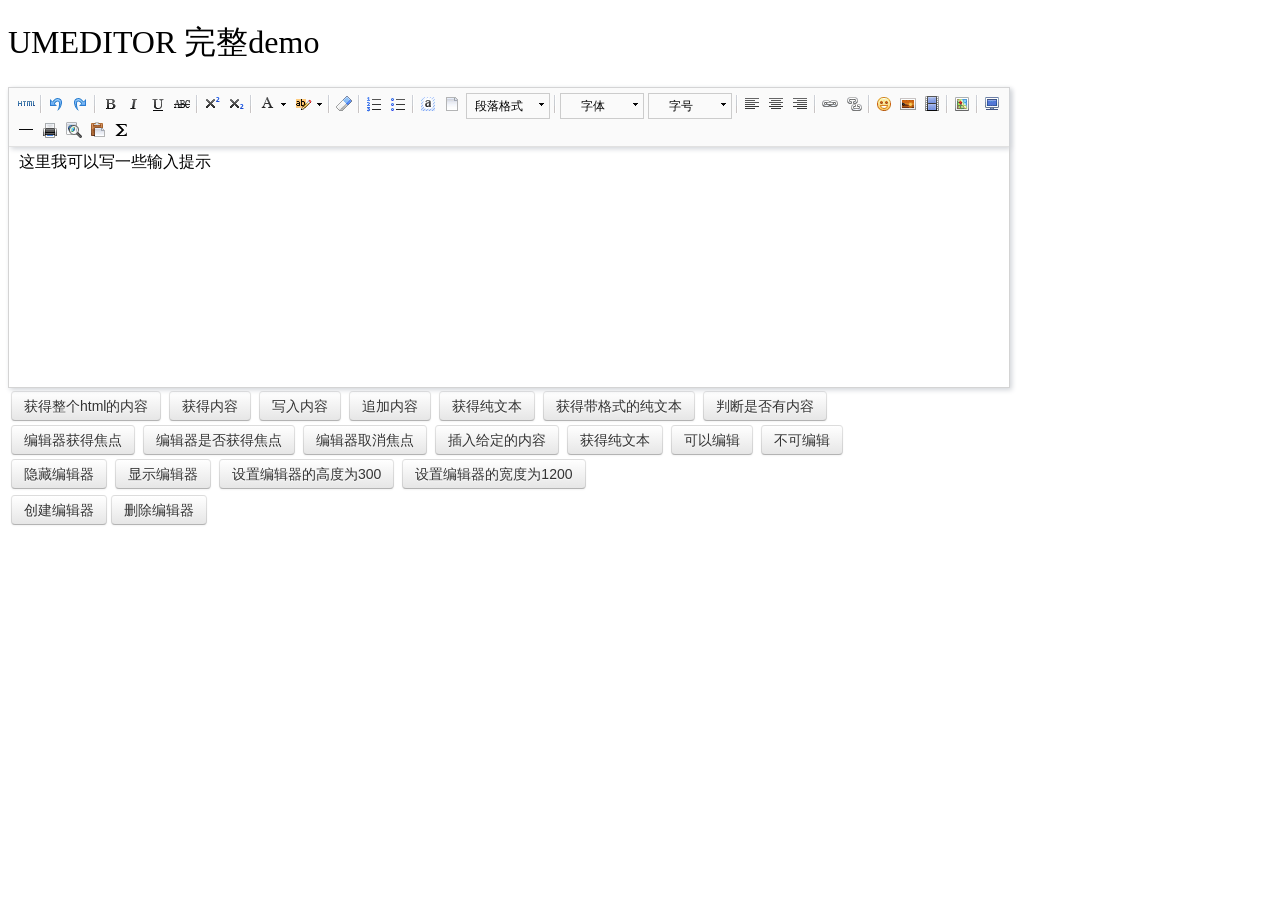
<file: web/static/js/umeditor/index.html>
<!DOCTYPE HTML>
<html>
<head>

    <meta http-equiv="Content-Type" content="text/html;charset=utf-8"/>
    <title>UMEDITOR 完整demo</title>
    <meta http-equiv="Content-Type" content="text/html; charset=utf-8"/>
    <link href="themes/default/css/umeditor.css" type="text/css" rel="stylesheet">
    <script type="text/javascript" src="third-party/jquery.min.js"></script>
    <script type="text/javascript" charset="utf-8" src="umeditor.config.js"></script>
    <script type="text/javascript" charset="utf-8" src="umeditor.min.js"></script>
    <script type="text/javascript" src="lang/zh-cn/zh-cn.js"></script>
    <style type="text/css">
        h1{
            font-family: "微软雅黑";
            font-weight: normal;
        }
        .btn {
            display: inline-block;
            *display: inline;
            padding: 4px 12px;
            margin-bottom: 0;
            *margin-left: .3em;
            font-size: 14px;
            line-height: 20px;
            color: #333333;
            text-align: center;
            text-shadow: 0 1px 1px rgba(255, 255, 255, 0.75);
            vertical-align: middle;
            cursor: pointer;
            background-color: #f5f5f5;
            *background-color: #e6e6e6;
            background-image: -moz-linear-gradient(top, #ffffff, #e6e6e6);
            background-image: -webkit-gradient(linear, 0 0, 0 100%, from(#ffffff), to(#e6e6e6));
            background-image: -webkit-linear-gradient(top, #ffffff, #e6e6e6);
            background-image: -o-linear-gradient(top, #ffffff, #e6e6e6);
            background-image: linear-gradient(to bottom, #ffffff, #e6e6e6);
            background-repeat: repeat-x;
            border: 1px solid #cccccc;
            *border: 0;
            border-color: #e6e6e6 #e6e6e6 #bfbfbf;
            border-color: rgba(0, 0, 0, 0.1) rgba(0, 0, 0, 0.1) rgba(0, 0, 0, 0.25);
            border-bottom-color: #b3b3b3;
            -webkit-border-radius: 4px;
            -moz-border-radius: 4px;
            border-radius: 4px;
            filter: progid:DXImageTransform.Microsoft.gradient(startColorstr='#ffffffff', endColorstr='#ffe6e6e6', GradientType=0);
            filter: progid:DXImageTransform.Microsoft.gradient(enabled=false);
            *zoom: 1;
            -webkit-box-shadow: inset 0 1px 0 rgba(255, 255, 255, 0.2), 0 1px 2px rgba(0, 0, 0, 0.05);
            -moz-box-shadow: inset 0 1px 0 rgba(255, 255, 255, 0.2), 0 1px 2px rgba(0, 0, 0, 0.05);
            box-shadow: inset 0 1px 0 rgba(255, 255, 255, 0.2), 0 1px 2px rgba(0, 0, 0, 0.05);
        }

        .btn:hover,
        .btn:focus,
        .btn:active,
        .btn.active,
        .btn.disabled,
        .btn[disabled] {
            color: #333333;
            background-color: #e6e6e6;
            *background-color: #d9d9d9;
        }

        .btn:active,
        .btn.active {
            background-color: #cccccc \9;
        }

        .btn:first-child {
            *margin-left: 0;
        }

        .btn:hover,
        .btn:focus {
            color: #333333;
            text-decoration: none;
            background-position: 0 -15px;
            -webkit-transition: background-position 0.1s linear;
            -moz-transition: background-position 0.1s linear;
            -o-transition: background-position 0.1s linear;
            transition: background-position 0.1s linear;
        }

        .btn:focus {
            outline: thin dotted #333;
            outline: 5px auto -webkit-focus-ring-color;
            outline-offset: -2px;
        }

        .btn.active,
        .btn:active {
            background-image: none;
            outline: 0;
            -webkit-box-shadow: inset 0 2px 4px rgba(0, 0, 0, 0.15), 0 1px 2px rgba(0, 0, 0, 0.05);
            -moz-box-shadow: inset 0 2px 4px rgba(0, 0, 0, 0.15), 0 1px 2px rgba(0, 0, 0, 0.05);
            box-shadow: inset 0 2px 4px rgba(0, 0, 0, 0.15), 0 1px 2px rgba(0, 0, 0, 0.05);
        }

        .btn.disabled,
        .btn[disabled] {
            cursor: default;
            background-image: none;
            opacity: 0.65;
            filter: alpha(opacity=65);
            -webkit-box-shadow: none;
            -moz-box-shadow: none;
            box-shadow: none;
        }
    </style>
</head>
<body>
<h1>UMEDITOR 完整demo</h1>

<!--style给定宽度可以影响编辑器的最终宽度-->
<script type="text/plain" id="myEditor" style="width:1000px;height:240px;">
    <p>这里我可以写一些输入提示</p>
</script>


<div class="clear"></div>
<div id="btns">
    <table>
        <tr>
            <td>
                <button class="btn" unselected="on" onclick="getAllHtml()">获得整个html的内容</button>&nbsp;
                <button class="btn" onclick="getContent()">获得内容</button>&nbsp;
                <button class="btn" onclick="setContent()">写入内容</button>&nbsp;
                <button class="btn" onclick="setContent(true)">追加内容</button>&nbsp;
                <button class="btn" onclick="getContentTxt()">获得纯文本</button>&nbsp;
                <button class="btn" onclick="getPlainTxt()">获得带格式的纯文本</button>&nbsp;
                <button class="btn" onclick="hasContent()">判断是否有内容</button>
            </td>
        </tr>
        <tr>
            <td>
                <button class="btn" onclick="setFocus()">编辑器获得焦点</button>&nbsp;
                <button class="btn" onmousedown="isFocus();return false;">编辑器是否获得焦点</button>&nbsp;
                <button class="btn" onclick="doBlur()">编辑器取消焦点</button>&nbsp;
                <button class="btn" onclick="insertHtml()">插入给定的内容</button>&nbsp;
                <button class="btn" onclick="getContentTxt()">获得纯文本</button>&nbsp;
                <button class="btn" id="enable" onclick="setEnabled()">可以编辑</button>&nbsp;
                <button class="btn" onclick="setDisabled()">不可编辑</button>
            </td>
        </tr>
        <tr>
            <td>
                <button class="btn" onclick="UM.getEditor('myEditor').setHide()">隐藏编辑器</button>&nbsp;
                <button class="btn" onclick="UM.getEditor('myEditor').setShow()">显示编辑器</button>&nbsp;
                <button class="btn" onclick="UM.getEditor('myEditor').setHeight(300)">设置编辑器的高度为300</button>&nbsp;
                <button class="btn" onclick="UM.getEditor('myEditor').setWidth(1200)">设置编辑器的宽度为1200</button>
            </td>
        </tr>

    </table>
</div>
<table>
    <tr>
        <td>
            <button class="btn" onclick="createEditor()"/>创建编辑器</button>
            <button class="btn" onclick="deleteEditor()"/>删除编辑器</button>
        </td>
    </tr>
</table>

<div>
    <h3 id="focush2"></h3>
</div>
<script type="text/javascript">
    //实例化编辑器
    var um = UM.getEditor('myEditor');
    um.addListener('blur',function(){
        $('#focush2').html('编辑器失去焦点了')
    });
    um.addListener('focus',function(){
        $('#focush2').html('')
    });
    //按钮的操作
    function insertHtml() {
        var value = prompt('插入html代码', '');
        um.execCommand('insertHtml', value)
    }
    function isFocus(){
        alert(um.isFocus())
    }
    function doBlur(){
        um.blur()
    }
    function createEditor() {
        enableBtn();
        um = UM.getEditor('myEditor');
    }
    function getAllHtml() {
        alert(UM.getEditor('myEditor').getAllHtml())
    }
    function getContent() {
        var arr = [];
        arr.push("使用editor.getContent()方法可以获得编辑器的内容");
        arr.push("内容为：");
        arr.push(UM.getEditor('myEditor').getContent());
        alert(arr.join("\n"));
    }
    function getPlainTxt() {
        var arr = [];
        arr.push("使用editor.getPlainTxt()方法可以获得编辑器的带格式的纯文本内容");
        arr.push("内容为：");
        arr.push(UM.getEditor('myEditor').getPlainTxt());
        alert(arr.join('\n'))
    }
    function setContent(isAppendTo) {
        var arr = [];
        arr.push("使用editor.setContent('欢迎使用umeditor')方法可以设置编辑器的内容");
        UM.getEditor('myEditor').setContent('欢迎使用umeditor', isAppendTo);
        alert(arr.join("\n"));
    }
    function setDisabled() {
        UM.getEditor('myEditor').setDisabled('fullscreen');
        disableBtn("enable");
    }

    function setEnabled() {
        UM.getEditor('myEditor').setEnabled();
        enableBtn();
    }

    function getText() {
        //当你点击按钮时编辑区域已经失去了焦点，如果直接用getText将不会得到内容，所以要在选回来，然后取得内容
        var range = UM.getEditor('myEditor').selection.getRange();
        range.select();
        var txt = UM.getEditor('myEditor').selection.getText();
        alert(txt)
    }

    function getContentTxt() {
        var arr = [];
        arr.push("使用editor.getContentTxt()方法可以获得编辑器的纯文本内容");
        arr.push("编辑器的纯文本内容为：");
        arr.push(UM.getEditor('myEditor').getContentTxt());
        alert(arr.join("\n"));
    }
    function hasContent() {
        var arr = [];
        arr.push("使用editor.hasContents()方法判断编辑器里是否有内容");
        arr.push("判断结果为：");
        arr.push(UM.getEditor('myEditor').hasContents());
        alert(arr.join("\n"));
    }
    function setFocus() {
        UM.getEditor('myEditor').focus();
    }
    function deleteEditor() {
        disableBtn();
        UM.getEditor('myEditor').destroy();
    }
    function disableBtn(str) {
        var div = document.getElementById('btns');
        var btns = domUtils.getElementsByTagName(div, "button");
        for (var i = 0, btn; btn = btns[i++];) {
            if (btn.id == str) {
                domUtils.removeAttributes(btn, ["disabled"]);
            } else {
                btn.setAttribute("disabled", "true");
            }
        }
    }
    function enableBtn() {
        var div = document.getElementById('btns');
        var btns = domUtils.getElementsByTagName(div, "button");
        for (var i = 0, btn; btn = btns[i++];) {
            domUtils.removeAttributes(btn, ["disabled"]);
        }
    }
</script>

</body>
</html>
</file>
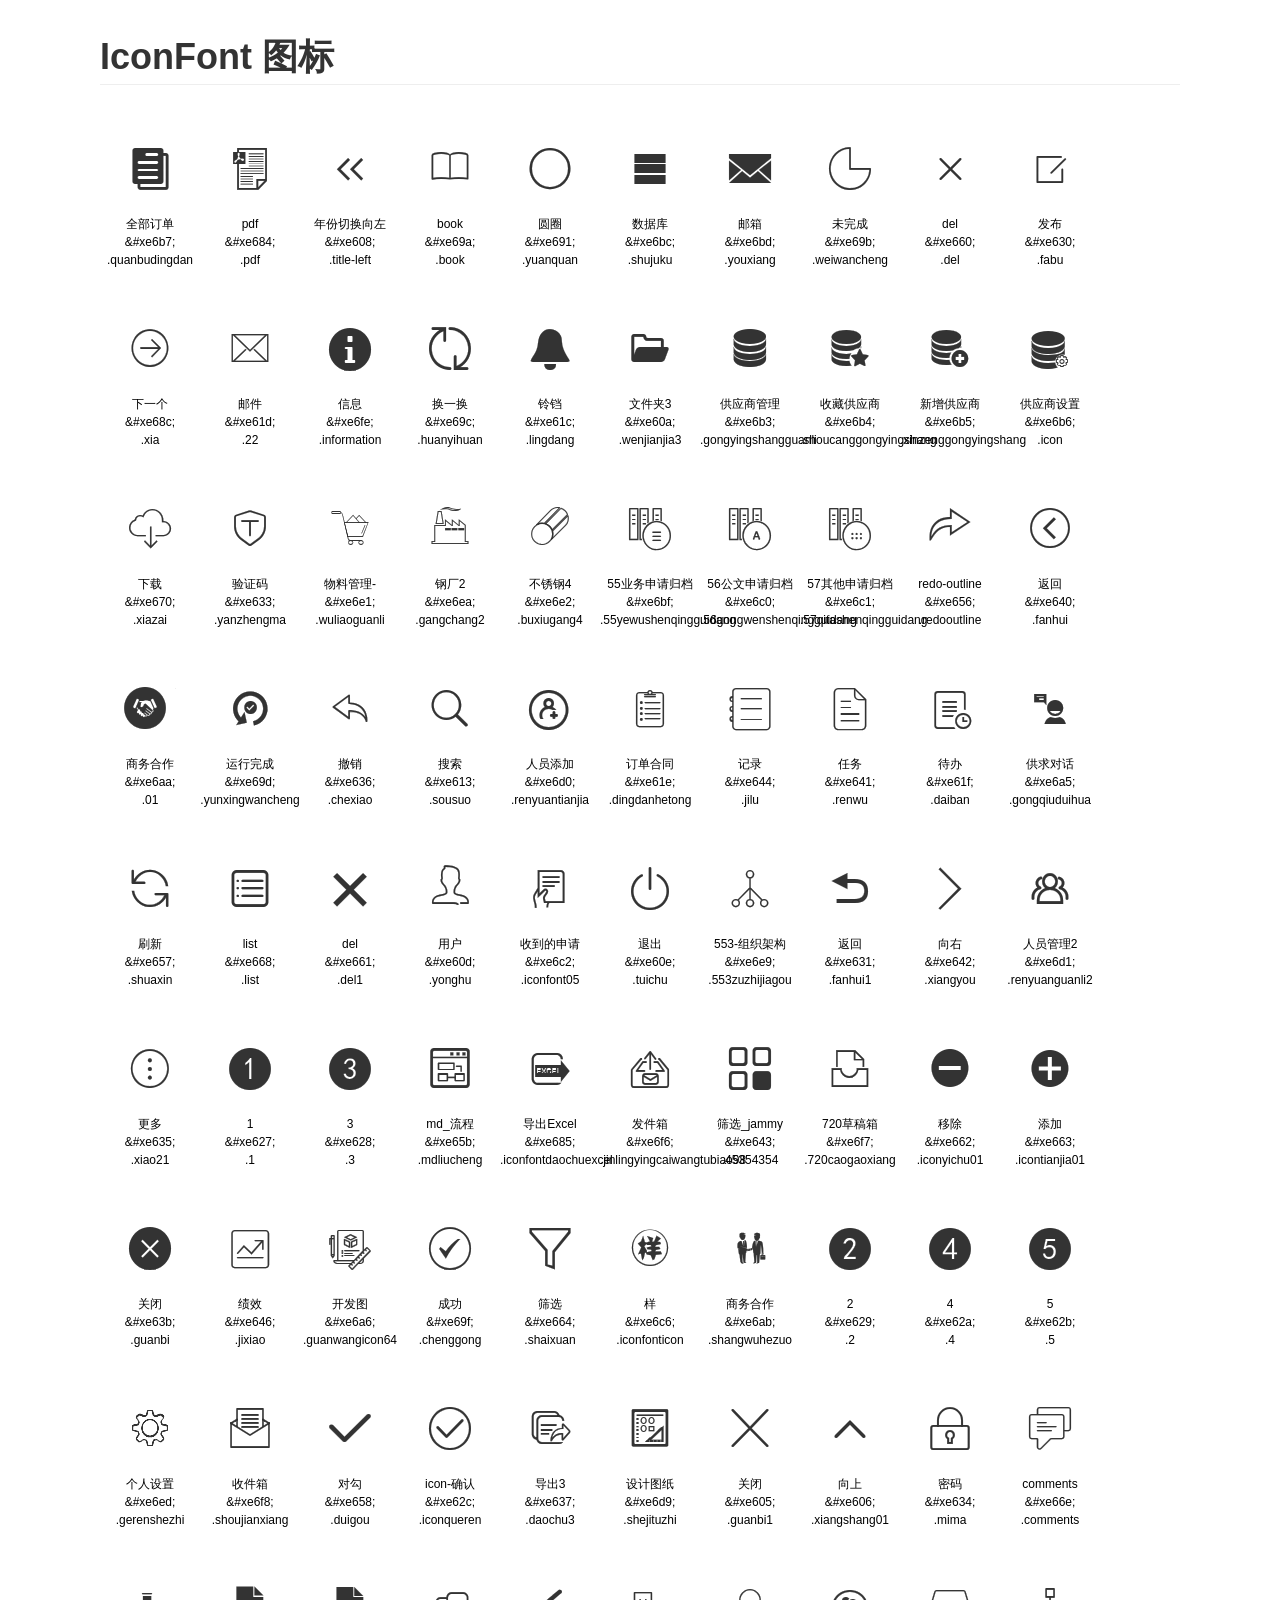
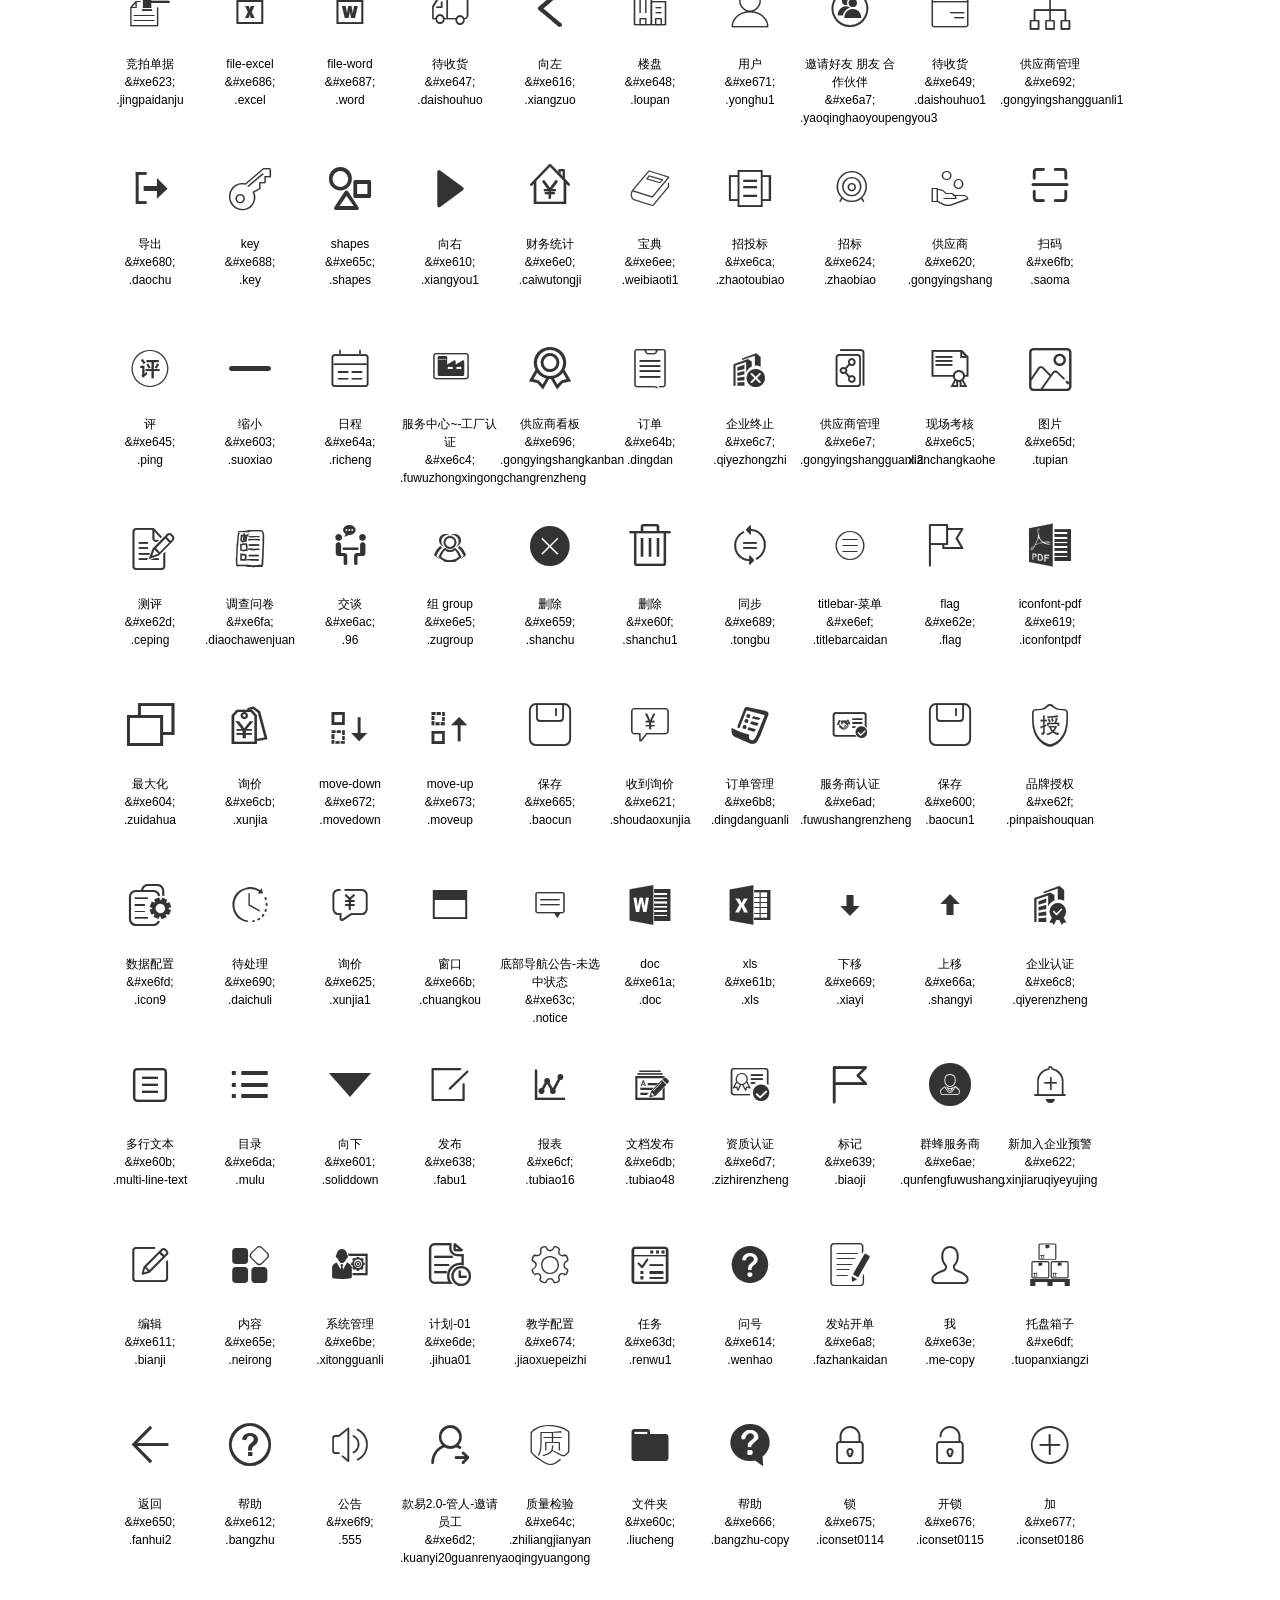
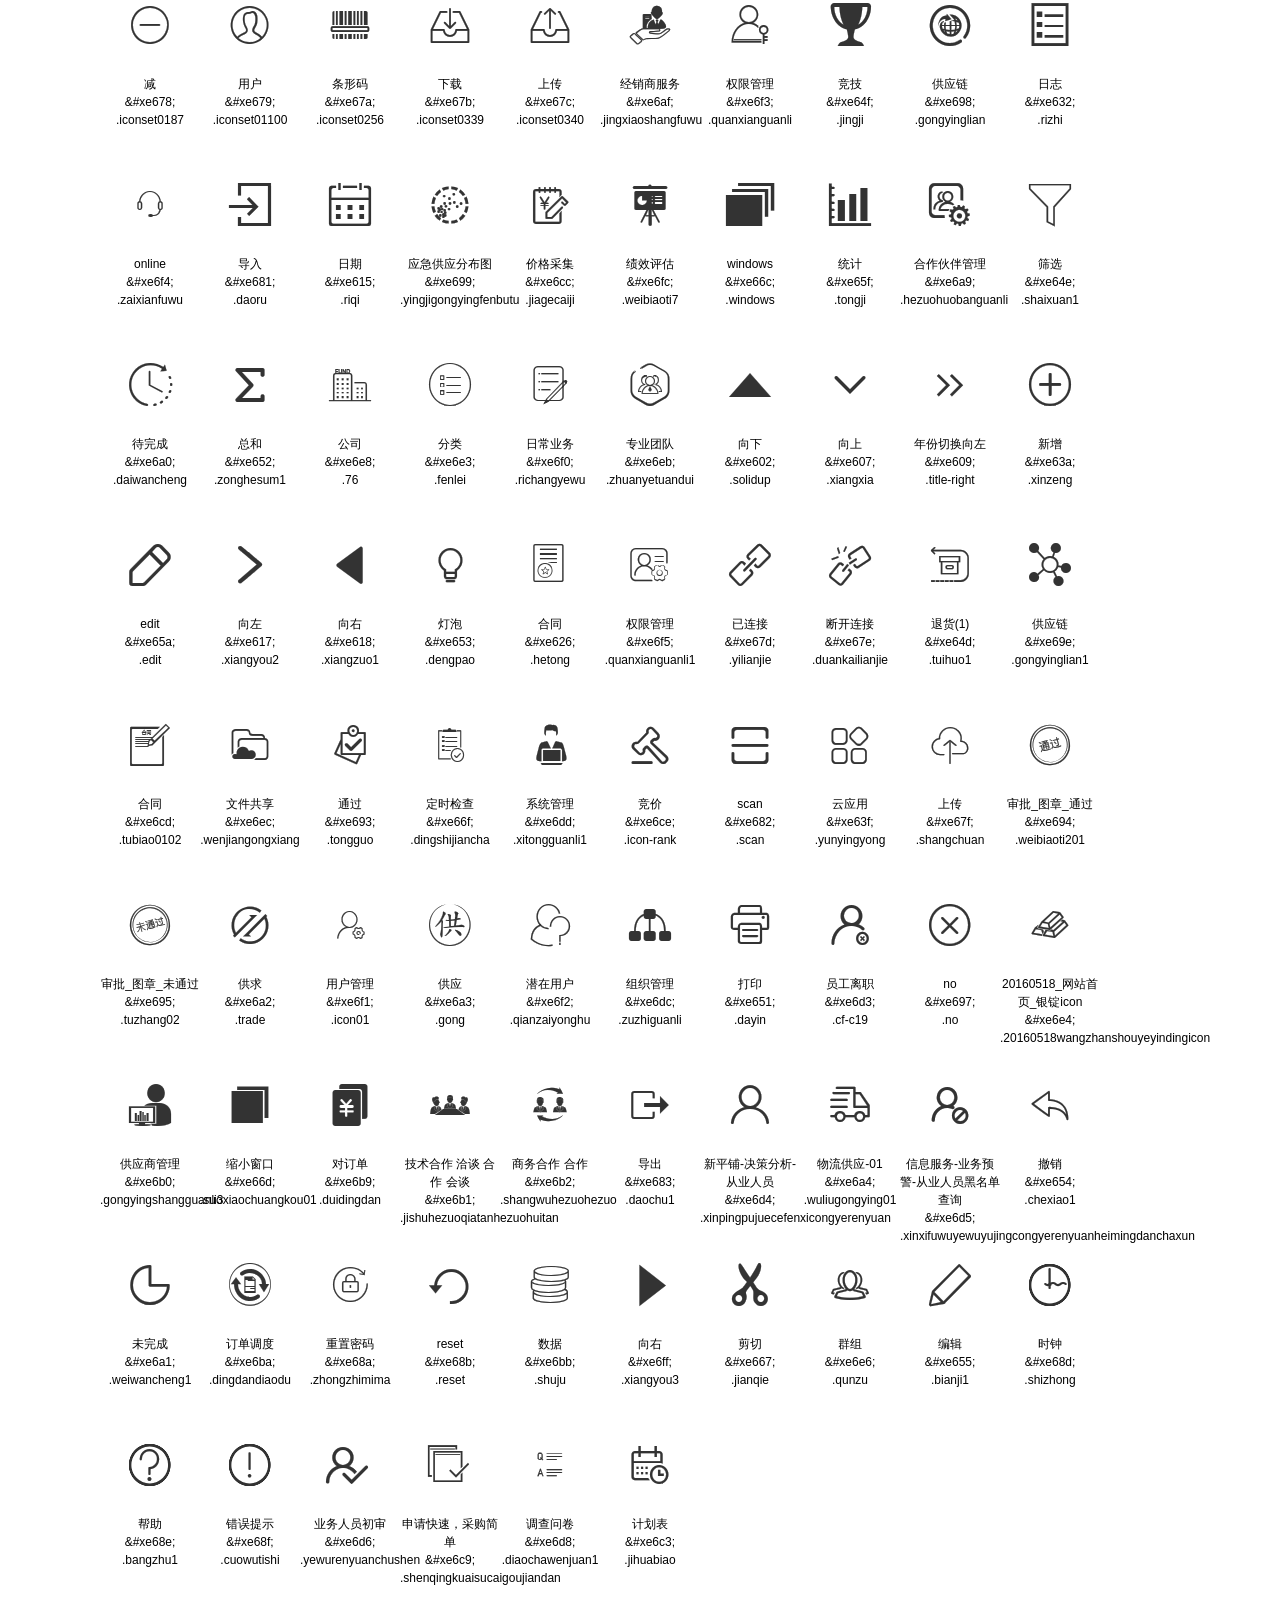
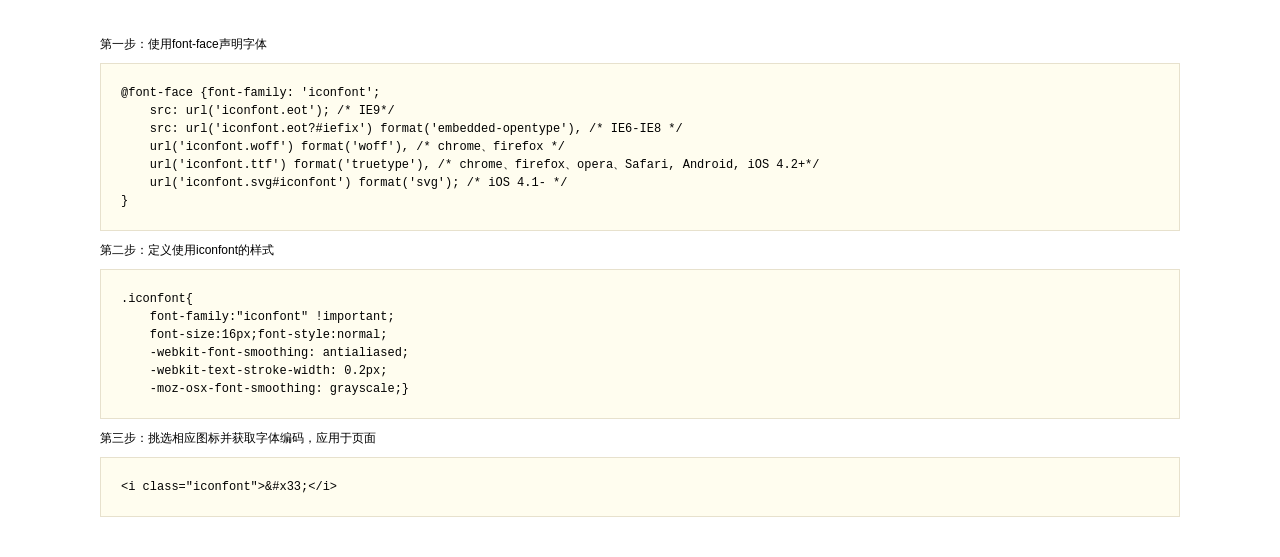
<file: web/static/fonts/demo.html>
<!DOCTYPE html>
<html>
<head>
    <meta charset="utf-8"/>
    <title>IconFont</title>
    <link rel="stylesheet" href="demo.css">
    <link rel="stylesheet" href="iconfont.css">
</head>
<body>
    <div class="main">
        <h1>IconFont 图标</h1>
        <ul class="icon_lists clear">
            
                <li>
                <i class="icon iconfont">&#xe6b7;</i>
                    <div class="name">全部订单</div>
                    <div class="code">&amp;#xe6b7;</div>
                    <div class="fontclass">.quanbudingdan</div>
                </li>
            
                <li>
                <i class="icon iconfont">&#xe684;</i>
                    <div class="name">pdf</div>
                    <div class="code">&amp;#xe684;</div>
                    <div class="fontclass">.pdf</div>
                </li>
            
                <li>
                <i class="icon iconfont">&#xe608;</i>
                    <div class="name">年份切换向左</div>
                    <div class="code">&amp;#xe608;</div>
                    <div class="fontclass">.title-left</div>
                </li>
            
                <li>
                <i class="icon iconfont">&#xe69a;</i>
                    <div class="name">book</div>
                    <div class="code">&amp;#xe69a;</div>
                    <div class="fontclass">.book</div>
                </li>
            
                <li>
                <i class="icon iconfont">&#xe691;</i>
                    <div class="name">圆圈</div>
                    <div class="code">&amp;#xe691;</div>
                    <div class="fontclass">.yuanquan</div>
                </li>
            
                <li>
                <i class="icon iconfont">&#xe6bc;</i>
                    <div class="name">数据库</div>
                    <div class="code">&amp;#xe6bc;</div>
                    <div class="fontclass">.shujuku</div>
                </li>
            
                <li>
                <i class="icon iconfont">&#xe6bd;</i>
                    <div class="name">邮箱</div>
                    <div class="code">&amp;#xe6bd;</div>
                    <div class="fontclass">.youxiang</div>
                </li>
            
                <li>
                <i class="icon iconfont">&#xe69b;</i>
                    <div class="name">未完成</div>
                    <div class="code">&amp;#xe69b;</div>
                    <div class="fontclass">.weiwancheng</div>
                </li>
            
                <li>
                <i class="icon iconfont">&#xe660;</i>
                    <div class="name">del</div>
                    <div class="code">&amp;#xe660;</div>
                    <div class="fontclass">.del</div>
                </li>
            
                <li>
                <i class="icon iconfont">&#xe630;</i>
                    <div class="name">发布</div>
                    <div class="code">&amp;#xe630;</div>
                    <div class="fontclass">.fabu</div>
                </li>
            
                <li>
                <i class="icon iconfont">&#xe68c;</i>
                    <div class="name">下一个</div>
                    <div class="code">&amp;#xe68c;</div>
                    <div class="fontclass">.xia</div>
                </li>
            
                <li>
                <i class="icon iconfont">&#xe61d;</i>
                    <div class="name">邮件</div>
                    <div class="code">&amp;#xe61d;</div>
                    <div class="fontclass">.22</div>
                </li>
            
                <li>
                <i class="icon iconfont">&#xe6fe;</i>
                    <div class="name">信息</div>
                    <div class="code">&amp;#xe6fe;</div>
                    <div class="fontclass">.information</div>
                </li>
            
                <li>
                <i class="icon iconfont">&#xe69c;</i>
                    <div class="name">换一换</div>
                    <div class="code">&amp;#xe69c;</div>
                    <div class="fontclass">.huanyihuan</div>
                </li>
            
                <li>
                <i class="icon iconfont">&#xe61c;</i>
                    <div class="name">铃铛</div>
                    <div class="code">&amp;#xe61c;</div>
                    <div class="fontclass">.lingdang</div>
                </li>
            
                <li>
                <i class="icon iconfont">&#xe60a;</i>
                    <div class="name">文件夹3</div>
                    <div class="code">&amp;#xe60a;</div>
                    <div class="fontclass">.wenjianjia3</div>
                </li>
            
                <li>
                <i class="icon iconfont">&#xe6b3;</i>
                    <div class="name">供应商管理</div>
                    <div class="code">&amp;#xe6b3;</div>
                    <div class="fontclass">.gongyingshangguanli</div>
                </li>
            
                <li>
                <i class="icon iconfont">&#xe6b4;</i>
                    <div class="name">收藏供应商</div>
                    <div class="code">&amp;#xe6b4;</div>
                    <div class="fontclass">.shoucanggongyingshang</div>
                </li>
            
                <li>
                <i class="icon iconfont">&#xe6b5;</i>
                    <div class="name">新增供应商</div>
                    <div class="code">&amp;#xe6b5;</div>
                    <div class="fontclass">.xinzenggongyingshang</div>
                </li>
            
                <li>
                <i class="icon iconfont">&#xe6b6;</i>
                    <div class="name">供应商设置</div>
                    <div class="code">&amp;#xe6b6;</div>
                    <div class="fontclass">.icon</div>
                </li>
            
                <li>
                <i class="icon iconfont">&#xe670;</i>
                    <div class="name">下载</div>
                    <div class="code">&amp;#xe670;</div>
                    <div class="fontclass">.xiazai</div>
                </li>
            
                <li>
                <i class="icon iconfont">&#xe633;</i>
                    <div class="name">验证码</div>
                    <div class="code">&amp;#xe633;</div>
                    <div class="fontclass">.yanzhengma</div>
                </li>
            
                <li>
                <i class="icon iconfont">&#xe6e1;</i>
                    <div class="name">物料管理-</div>
                    <div class="code">&amp;#xe6e1;</div>
                    <div class="fontclass">.wuliaoguanli</div>
                </li>
            
                <li>
                <i class="icon iconfont">&#xe6ea;</i>
                    <div class="name">钢厂2</div>
                    <div class="code">&amp;#xe6ea;</div>
                    <div class="fontclass">.gangchang2</div>
                </li>
            
                <li>
                <i class="icon iconfont">&#xe6e2;</i>
                    <div class="name">不锈钢4</div>
                    <div class="code">&amp;#xe6e2;</div>
                    <div class="fontclass">.buxiugang4</div>
                </li>
            
                <li>
                <i class="icon iconfont">&#xe6bf;</i>
                    <div class="name">55业务申请归档</div>
                    <div class="code">&amp;#xe6bf;</div>
                    <div class="fontclass">.55yewushenqingguidang</div>
                </li>
            
                <li>
                <i class="icon iconfont">&#xe6c0;</i>
                    <div class="name">56公文申请归档</div>
                    <div class="code">&amp;#xe6c0;</div>
                    <div class="fontclass">.56gongwenshenqingguidang</div>
                </li>
            
                <li>
                <i class="icon iconfont">&#xe6c1;</i>
                    <div class="name">57其他申请归档</div>
                    <div class="code">&amp;#xe6c1;</div>
                    <div class="fontclass">.57qitashenqingguidang</div>
                </li>
            
                <li>
                <i class="icon iconfont">&#xe656;</i>
                    <div class="name">redo-outline</div>
                    <div class="code">&amp;#xe656;</div>
                    <div class="fontclass">.redooutline</div>
                </li>
            
                <li>
                <i class="icon iconfont">&#xe640;</i>
                    <div class="name">返回</div>
                    <div class="code">&amp;#xe640;</div>
                    <div class="fontclass">.fanhui</div>
                </li>
            
                <li>
                <i class="icon iconfont">&#xe6aa;</i>
                    <div class="name">商务合作</div>
                    <div class="code">&amp;#xe6aa;</div>
                    <div class="fontclass">.01</div>
                </li>
            
                <li>
                <i class="icon iconfont">&#xe69d;</i>
                    <div class="name">运行完成</div>
                    <div class="code">&amp;#xe69d;</div>
                    <div class="fontclass">.yunxingwancheng</div>
                </li>
            
                <li>
                <i class="icon iconfont">&#xe636;</i>
                    <div class="name">撤销</div>
                    <div class="code">&amp;#xe636;</div>
                    <div class="fontclass">.chexiao</div>
                </li>
            
                <li>
                <i class="icon iconfont">&#xe613;</i>
                    <div class="name">搜索</div>
                    <div class="code">&amp;#xe613;</div>
                    <div class="fontclass">.sousuo</div>
                </li>
            
                <li>
                <i class="icon iconfont">&#xe6d0;</i>
                    <div class="name">人员添加</div>
                    <div class="code">&amp;#xe6d0;</div>
                    <div class="fontclass">.renyuantianjia</div>
                </li>
            
                <li>
                <i class="icon iconfont">&#xe61e;</i>
                    <div class="name">订单合同</div>
                    <div class="code">&amp;#xe61e;</div>
                    <div class="fontclass">.dingdanhetong</div>
                </li>
            
                <li>
                <i class="icon iconfont">&#xe644;</i>
                    <div class="name">记录</div>
                    <div class="code">&amp;#xe644;</div>
                    <div class="fontclass">.jilu</div>
                </li>
            
                <li>
                <i class="icon iconfont">&#xe641;</i>
                    <div class="name">任务</div>
                    <div class="code">&amp;#xe641;</div>
                    <div class="fontclass">.renwu</div>
                </li>
            
                <li>
                <i class="icon iconfont">&#xe61f;</i>
                    <div class="name">待办</div>
                    <div class="code">&amp;#xe61f;</div>
                    <div class="fontclass">.daiban</div>
                </li>
            
                <li>
                <i class="icon iconfont">&#xe6a5;</i>
                    <div class="name">供求对话</div>
                    <div class="code">&amp;#xe6a5;</div>
                    <div class="fontclass">.gongqiuduihua</div>
                </li>
            
                <li>
                <i class="icon iconfont">&#xe657;</i>
                    <div class="name">刷新</div>
                    <div class="code">&amp;#xe657;</div>
                    <div class="fontclass">.shuaxin</div>
                </li>
            
                <li>
                <i class="icon iconfont">&#xe668;</i>
                    <div class="name">list</div>
                    <div class="code">&amp;#xe668;</div>
                    <div class="fontclass">.list</div>
                </li>
            
                <li>
                <i class="icon iconfont">&#xe661;</i>
                    <div class="name">del</div>
                    <div class="code">&amp;#xe661;</div>
                    <div class="fontclass">.del1</div>
                </li>
            
                <li>
                <i class="icon iconfont">&#xe60d;</i>
                    <div class="name">用户</div>
                    <div class="code">&amp;#xe60d;</div>
                    <div class="fontclass">.yonghu</div>
                </li>
            
                <li>
                <i class="icon iconfont">&#xe6c2;</i>
                    <div class="name">收到的申请</div>
                    <div class="code">&amp;#xe6c2;</div>
                    <div class="fontclass">.iconfont05</div>
                </li>
            
                <li>
                <i class="icon iconfont">&#xe60e;</i>
                    <div class="name">退出</div>
                    <div class="code">&amp;#xe60e;</div>
                    <div class="fontclass">.tuichu</div>
                </li>
            
                <li>
                <i class="icon iconfont">&#xe6e9;</i>
                    <div class="name">553-组织架构</div>
                    <div class="code">&amp;#xe6e9;</div>
                    <div class="fontclass">.553zuzhijiagou</div>
                </li>
            
                <li>
                <i class="icon iconfont">&#xe631;</i>
                    <div class="name">返回</div>
                    <div class="code">&amp;#xe631;</div>
                    <div class="fontclass">.fanhui1</div>
                </li>
            
                <li>
                <i class="icon iconfont">&#xe642;</i>
                    <div class="name">向右</div>
                    <div class="code">&amp;#xe642;</div>
                    <div class="fontclass">.xiangyou</div>
                </li>
            
                <li>
                <i class="icon iconfont">&#xe6d1;</i>
                    <div class="name">人员管理2</div>
                    <div class="code">&amp;#xe6d1;</div>
                    <div class="fontclass">.renyuanguanli2</div>
                </li>
            
                <li>
                <i class="icon iconfont">&#xe635;</i>
                    <div class="name">更多</div>
                    <div class="code">&amp;#xe635;</div>
                    <div class="fontclass">.xiao21</div>
                </li>
            
                <li>
                <i class="icon iconfont">&#xe627;</i>
                    <div class="name">1</div>
                    <div class="code">&amp;#xe627;</div>
                    <div class="fontclass">.1</div>
                </li>
            
                <li>
                <i class="icon iconfont">&#xe628;</i>
                    <div class="name">3</div>
                    <div class="code">&amp;#xe628;</div>
                    <div class="fontclass">.3</div>
                </li>
            
                <li>
                <i class="icon iconfont">&#xe65b;</i>
                    <div class="name">md_流程</div>
                    <div class="code">&amp;#xe65b;</div>
                    <div class="fontclass">.mdliucheng</div>
                </li>
            
                <li>
                <i class="icon iconfont">&#xe685;</i>
                    <div class="name">导出Excel</div>
                    <div class="code">&amp;#xe685;</div>
                    <div class="fontclass">.iconfontdaochuexcel</div>
                </li>
            
                <li>
                <i class="icon iconfont">&#xe6f6;</i>
                    <div class="name">发件箱</div>
                    <div class="code">&amp;#xe6f6;</div>
                    <div class="fontclass">.jinlingyingcaiwangtubiao98</div>
                </li>
            
                <li>
                <i class="icon iconfont">&#xe643;</i>
                    <div class="name">筛选_jammy</div>
                    <div class="code">&amp;#xe643;</div>
                    <div class="fontclass">.45354354</div>
                </li>
            
                <li>
                <i class="icon iconfont">&#xe6f7;</i>
                    <div class="name">720草稿箱</div>
                    <div class="code">&amp;#xe6f7;</div>
                    <div class="fontclass">.720caogaoxiang</div>
                </li>
            
                <li>
                <i class="icon iconfont">&#xe662;</i>
                    <div class="name">移除</div>
                    <div class="code">&amp;#xe662;</div>
                    <div class="fontclass">.iconyichu01</div>
                </li>
            
                <li>
                <i class="icon iconfont">&#xe663;</i>
                    <div class="name">添加</div>
                    <div class="code">&amp;#xe663;</div>
                    <div class="fontclass">.icontianjia01</div>
                </li>
            
                <li>
                <i class="icon iconfont">&#xe63b;</i>
                    <div class="name">关闭</div>
                    <div class="code">&amp;#xe63b;</div>
                    <div class="fontclass">.guanbi</div>
                </li>
            
                <li>
                <i class="icon iconfont">&#xe646;</i>
                    <div class="name">绩效</div>
                    <div class="code">&amp;#xe646;</div>
                    <div class="fontclass">.jixiao</div>
                </li>
            
                <li>
                <i class="icon iconfont">&#xe6a6;</i>
                    <div class="name">开发图</div>
                    <div class="code">&amp;#xe6a6;</div>
                    <div class="fontclass">.guanwangicon64</div>
                </li>
            
                <li>
                <i class="icon iconfont">&#xe69f;</i>
                    <div class="name">成功</div>
                    <div class="code">&amp;#xe69f;</div>
                    <div class="fontclass">.chenggong</div>
                </li>
            
                <li>
                <i class="icon iconfont">&#xe664;</i>
                    <div class="name">筛选</div>
                    <div class="code">&amp;#xe664;</div>
                    <div class="fontclass">.shaixuan</div>
                </li>
            
                <li>
                <i class="icon iconfont">&#xe6c6;</i>
                    <div class="name">样</div>
                    <div class="code">&amp;#xe6c6;</div>
                    <div class="fontclass">.iconfonticon</div>
                </li>
            
                <li>
                <i class="icon iconfont">&#xe6ab;</i>
                    <div class="name">商务合作</div>
                    <div class="code">&amp;#xe6ab;</div>
                    <div class="fontclass">.shangwuhezuo</div>
                </li>
            
                <li>
                <i class="icon iconfont">&#xe629;</i>
                    <div class="name">2</div>
                    <div class="code">&amp;#xe629;</div>
                    <div class="fontclass">.2</div>
                </li>
            
                <li>
                <i class="icon iconfont">&#xe62a;</i>
                    <div class="name">4</div>
                    <div class="code">&amp;#xe62a;</div>
                    <div class="fontclass">.4</div>
                </li>
            
                <li>
                <i class="icon iconfont">&#xe62b;</i>
                    <div class="name">5</div>
                    <div class="code">&amp;#xe62b;</div>
                    <div class="fontclass">.5</div>
                </li>
            
                <li>
                <i class="icon iconfont">&#xe6ed;</i>
                    <div class="name">个人设置</div>
                    <div class="code">&amp;#xe6ed;</div>
                    <div class="fontclass">.gerenshezhi</div>
                </li>
            
                <li>
                <i class="icon iconfont">&#xe6f8;</i>
                    <div class="name">收件箱</div>
                    <div class="code">&amp;#xe6f8;</div>
                    <div class="fontclass">.shoujianxiang</div>
                </li>
            
                <li>
                <i class="icon iconfont">&#xe658;</i>
                    <div class="name">对勾</div>
                    <div class="code">&amp;#xe658;</div>
                    <div class="fontclass">.duigou</div>
                </li>
            
                <li>
                <i class="icon iconfont">&#xe62c;</i>
                    <div class="name">icon-确认</div>
                    <div class="code">&amp;#xe62c;</div>
                    <div class="fontclass">.iconqueren</div>
                </li>
            
                <li>
                <i class="icon iconfont">&#xe637;</i>
                    <div class="name">导出3</div>
                    <div class="code">&amp;#xe637;</div>
                    <div class="fontclass">.daochu3</div>
                </li>
            
                <li>
                <i class="icon iconfont">&#xe6d9;</i>
                    <div class="name">设计图纸</div>
                    <div class="code">&amp;#xe6d9;</div>
                    <div class="fontclass">.shejituzhi</div>
                </li>
            
                <li>
                <i class="icon iconfont">&#xe605;</i>
                    <div class="name">关闭</div>
                    <div class="code">&amp;#xe605;</div>
                    <div class="fontclass">.guanbi1</div>
                </li>
            
                <li>
                <i class="icon iconfont">&#xe606;</i>
                    <div class="name">向上</div>
                    <div class="code">&amp;#xe606;</div>
                    <div class="fontclass">.xiangshang01</div>
                </li>
            
                <li>
                <i class="icon iconfont">&#xe634;</i>
                    <div class="name">密码</div>
                    <div class="code">&amp;#xe634;</div>
                    <div class="fontclass">.mima</div>
                </li>
            
                <li>
                <i class="icon iconfont">&#xe66e;</i>
                    <div class="name">comments</div>
                    <div class="code">&amp;#xe66e;</div>
                    <div class="fontclass">.comments</div>
                </li>
            
                <li>
                <i class="icon iconfont">&#xe623;</i>
                    <div class="name">竞拍单据</div>
                    <div class="code">&amp;#xe623;</div>
                    <div class="fontclass">.jingpaidanju</div>
                </li>
            
                <li>
                <i class="icon iconfont">&#xe686;</i>
                    <div class="name">file-excel</div>
                    <div class="code">&amp;#xe686;</div>
                    <div class="fontclass">.excel</div>
                </li>
            
                <li>
                <i class="icon iconfont">&#xe687;</i>
                    <div class="name">file-word</div>
                    <div class="code">&amp;#xe687;</div>
                    <div class="fontclass">.word</div>
                </li>
            
                <li>
                <i class="icon iconfont">&#xe647;</i>
                    <div class="name">待收货</div>
                    <div class="code">&amp;#xe647;</div>
                    <div class="fontclass">.daishouhuo</div>
                </li>
            
                <li>
                <i class="icon iconfont">&#xe616;</i>
                    <div class="name">向左</div>
                    <div class="code">&amp;#xe616;</div>
                    <div class="fontclass">.xiangzuo</div>
                </li>
            
                <li>
                <i class="icon iconfont">&#xe648;</i>
                    <div class="name">楼盘</div>
                    <div class="code">&amp;#xe648;</div>
                    <div class="fontclass">.loupan</div>
                </li>
            
                <li>
                <i class="icon iconfont">&#xe671;</i>
                    <div class="name">用户</div>
                    <div class="code">&amp;#xe671;</div>
                    <div class="fontclass">.yonghu1</div>
                </li>
            
                <li>
                <i class="icon iconfont">&#xe6a7;</i>
                    <div class="name">邀请好友 朋友 合作伙伴</div>
                    <div class="code">&amp;#xe6a7;</div>
                    <div class="fontclass">.yaoqinghaoyoupengyou3</div>
                </li>
            
                <li>
                <i class="icon iconfont">&#xe649;</i>
                    <div class="name">待收货</div>
                    <div class="code">&amp;#xe649;</div>
                    <div class="fontclass">.daishouhuo1</div>
                </li>
            
                <li>
                <i class="icon iconfont">&#xe692;</i>
                    <div class="name">供应商管理</div>
                    <div class="code">&amp;#xe692;</div>
                    <div class="fontclass">.gongyingshangguanli1</div>
                </li>
            
                <li>
                <i class="icon iconfont">&#xe680;</i>
                    <div class="name">导出</div>
                    <div class="code">&amp;#xe680;</div>
                    <div class="fontclass">.daochu</div>
                </li>
            
                <li>
                <i class="icon iconfont">&#xe688;</i>
                    <div class="name">key</div>
                    <div class="code">&amp;#xe688;</div>
                    <div class="fontclass">.key</div>
                </li>
            
                <li>
                <i class="icon iconfont">&#xe65c;</i>
                    <div class="name">shapes</div>
                    <div class="code">&amp;#xe65c;</div>
                    <div class="fontclass">.shapes</div>
                </li>
            
                <li>
                <i class="icon iconfont">&#xe610;</i>
                    <div class="name">向右</div>
                    <div class="code">&amp;#xe610;</div>
                    <div class="fontclass">.xiangyou1</div>
                </li>
            
                <li>
                <i class="icon iconfont">&#xe6e0;</i>
                    <div class="name">财务统计</div>
                    <div class="code">&amp;#xe6e0;</div>
                    <div class="fontclass">.caiwutongji</div>
                </li>
            
                <li>
                <i class="icon iconfont">&#xe6ee;</i>
                    <div class="name">宝典</div>
                    <div class="code">&amp;#xe6ee;</div>
                    <div class="fontclass">.weibiaoti1</div>
                </li>
            
                <li>
                <i class="icon iconfont">&#xe6ca;</i>
                    <div class="name">招投标</div>
                    <div class="code">&amp;#xe6ca;</div>
                    <div class="fontclass">.zhaotoubiao</div>
                </li>
            
                <li>
                <i class="icon iconfont">&#xe624;</i>
                    <div class="name">招标</div>
                    <div class="code">&amp;#xe624;</div>
                    <div class="fontclass">.zhaobiao</div>
                </li>
            
                <li>
                <i class="icon iconfont">&#xe620;</i>
                    <div class="name">供应商</div>
                    <div class="code">&amp;#xe620;</div>
                    <div class="fontclass">.gongyingshang</div>
                </li>
            
                <li>
                <i class="icon iconfont">&#xe6fb;</i>
                    <div class="name">扫码</div>
                    <div class="code">&amp;#xe6fb;</div>
                    <div class="fontclass">.saoma</div>
                </li>
            
                <li>
                <i class="icon iconfont">&#xe645;</i>
                    <div class="name">评</div>
                    <div class="code">&amp;#xe645;</div>
                    <div class="fontclass">.ping</div>
                </li>
            
                <li>
                <i class="icon iconfont">&#xe603;</i>
                    <div class="name">缩小</div>
                    <div class="code">&amp;#xe603;</div>
                    <div class="fontclass">.suoxiao</div>
                </li>
            
                <li>
                <i class="icon iconfont">&#xe64a;</i>
                    <div class="name">日程</div>
                    <div class="code">&amp;#xe64a;</div>
                    <div class="fontclass">.richeng</div>
                </li>
            
                <li>
                <i class="icon iconfont">&#xe6c4;</i>
                    <div class="name">服务中心~-工厂认证</div>
                    <div class="code">&amp;#xe6c4;</div>
                    <div class="fontclass">.fuwuzhongxingongchangrenzheng</div>
                </li>
            
                <li>
                <i class="icon iconfont">&#xe696;</i>
                    <div class="name">供应商看板</div>
                    <div class="code">&amp;#xe696;</div>
                    <div class="fontclass">.gongyingshangkanban</div>
                </li>
            
                <li>
                <i class="icon iconfont">&#xe64b;</i>
                    <div class="name">订单</div>
                    <div class="code">&amp;#xe64b;</div>
                    <div class="fontclass">.dingdan</div>
                </li>
            
                <li>
                <i class="icon iconfont">&#xe6c7;</i>
                    <div class="name">企业终止</div>
                    <div class="code">&amp;#xe6c7;</div>
                    <div class="fontclass">.qiyezhongzhi</div>
                </li>
            
                <li>
                <i class="icon iconfont">&#xe6e7;</i>
                    <div class="name">供应商管理</div>
                    <div class="code">&amp;#xe6e7;</div>
                    <div class="fontclass">.gongyingshangguanli2</div>
                </li>
            
                <li>
                <i class="icon iconfont">&#xe6c5;</i>
                    <div class="name">现场考核</div>
                    <div class="code">&amp;#xe6c5;</div>
                    <div class="fontclass">.xianchangkaohe</div>
                </li>
            
                <li>
                <i class="icon iconfont">&#xe65d;</i>
                    <div class="name">图片</div>
                    <div class="code">&amp;#xe65d;</div>
                    <div class="fontclass">.tupian</div>
                </li>
            
                <li>
                <i class="icon iconfont">&#xe62d;</i>
                    <div class="name">测评</div>
                    <div class="code">&amp;#xe62d;</div>
                    <div class="fontclass">.ceping</div>
                </li>
            
                <li>
                <i class="icon iconfont">&#xe6fa;</i>
                    <div class="name">调查问卷</div>
                    <div class="code">&amp;#xe6fa;</div>
                    <div class="fontclass">.diaochawenjuan</div>
                </li>
            
                <li>
                <i class="icon iconfont">&#xe6ac;</i>
                    <div class="name">交谈</div>
                    <div class="code">&amp;#xe6ac;</div>
                    <div class="fontclass">.96</div>
                </li>
            
                <li>
                <i class="icon iconfont">&#xe6e5;</i>
                    <div class="name">组 group</div>
                    <div class="code">&amp;#xe6e5;</div>
                    <div class="fontclass">.zugroup</div>
                </li>
            
                <li>
                <i class="icon iconfont">&#xe659;</i>
                    <div class="name">删除</div>
                    <div class="code">&amp;#xe659;</div>
                    <div class="fontclass">.shanchu</div>
                </li>
            
                <li>
                <i class="icon iconfont">&#xe60f;</i>
                    <div class="name">删除</div>
                    <div class="code">&amp;#xe60f;</div>
                    <div class="fontclass">.shanchu1</div>
                </li>
            
                <li>
                <i class="icon iconfont">&#xe689;</i>
                    <div class="name">同步</div>
                    <div class="code">&amp;#xe689;</div>
                    <div class="fontclass">.tongbu</div>
                </li>
            
                <li>
                <i class="icon iconfont">&#xe6ef;</i>
                    <div class="name">titlebar-菜单</div>
                    <div class="code">&amp;#xe6ef;</div>
                    <div class="fontclass">.titlebarcaidan</div>
                </li>
            
                <li>
                <i class="icon iconfont">&#xe62e;</i>
                    <div class="name">flag</div>
                    <div class="code">&amp;#xe62e;</div>
                    <div class="fontclass">.flag</div>
                </li>
            
                <li>
                <i class="icon iconfont">&#xe619;</i>
                    <div class="name">iconfont-pdf</div>
                    <div class="code">&amp;#xe619;</div>
                    <div class="fontclass">.iconfontpdf</div>
                </li>
            
                <li>
                <i class="icon iconfont">&#xe604;</i>
                    <div class="name">最大化</div>
                    <div class="code">&amp;#xe604;</div>
                    <div class="fontclass">.zuidahua</div>
                </li>
            
                <li>
                <i class="icon iconfont">&#xe6cb;</i>
                    <div class="name">询价</div>
                    <div class="code">&amp;#xe6cb;</div>
                    <div class="fontclass">.xunjia</div>
                </li>
            
                <li>
                <i class="icon iconfont">&#xe672;</i>
                    <div class="name">move-down</div>
                    <div class="code">&amp;#xe672;</div>
                    <div class="fontclass">.movedown</div>
                </li>
            
                <li>
                <i class="icon iconfont">&#xe673;</i>
                    <div class="name">move-up</div>
                    <div class="code">&amp;#xe673;</div>
                    <div class="fontclass">.moveup</div>
                </li>
            
                <li>
                <i class="icon iconfont">&#xe665;</i>
                    <div class="name">保存</div>
                    <div class="code">&amp;#xe665;</div>
                    <div class="fontclass">.baocun</div>
                </li>
            
                <li>
                <i class="icon iconfont">&#xe621;</i>
                    <div class="name">收到询价</div>
                    <div class="code">&amp;#xe621;</div>
                    <div class="fontclass">.shoudaoxunjia</div>
                </li>
            
                <li>
                <i class="icon iconfont">&#xe6b8;</i>
                    <div class="name">订单管理</div>
                    <div class="code">&amp;#xe6b8;</div>
                    <div class="fontclass">.dingdanguanli</div>
                </li>
            
                <li>
                <i class="icon iconfont">&#xe6ad;</i>
                    <div class="name">服务商认证</div>
                    <div class="code">&amp;#xe6ad;</div>
                    <div class="fontclass">.fuwushangrenzheng</div>
                </li>
            
                <li>
                <i class="icon iconfont">&#xe600;</i>
                    <div class="name">保存</div>
                    <div class="code">&amp;#xe600;</div>
                    <div class="fontclass">.baocun1</div>
                </li>
            
                <li>
                <i class="icon iconfont">&#xe62f;</i>
                    <div class="name">品牌授权</div>
                    <div class="code">&amp;#xe62f;</div>
                    <div class="fontclass">.pinpaishouquan</div>
                </li>
            
                <li>
                <i class="icon iconfont">&#xe6fd;</i>
                    <div class="name">数据配置</div>
                    <div class="code">&amp;#xe6fd;</div>
                    <div class="fontclass">.icon9</div>
                </li>
            
                <li>
                <i class="icon iconfont">&#xe690;</i>
                    <div class="name">待处理</div>
                    <div class="code">&amp;#xe690;</div>
                    <div class="fontclass">.daichuli</div>
                </li>
            
                <li>
                <i class="icon iconfont">&#xe625;</i>
                    <div class="name">询价</div>
                    <div class="code">&amp;#xe625;</div>
                    <div class="fontclass">.xunjia1</div>
                </li>
            
                <li>
                <i class="icon iconfont">&#xe66b;</i>
                    <div class="name">窗口</div>
                    <div class="code">&amp;#xe66b;</div>
                    <div class="fontclass">.chuangkou</div>
                </li>
            
                <li>
                <i class="icon iconfont">&#xe63c;</i>
                    <div class="name">底部导航公告-未选中状态</div>
                    <div class="code">&amp;#xe63c;</div>
                    <div class="fontclass">.notice</div>
                </li>
            
                <li>
                <i class="icon iconfont">&#xe61a;</i>
                    <div class="name">doc</div>
                    <div class="code">&amp;#xe61a;</div>
                    <div class="fontclass">.doc</div>
                </li>
            
                <li>
                <i class="icon iconfont">&#xe61b;</i>
                    <div class="name">xls</div>
                    <div class="code">&amp;#xe61b;</div>
                    <div class="fontclass">.xls</div>
                </li>
            
                <li>
                <i class="icon iconfont">&#xe669;</i>
                    <div class="name">下移</div>
                    <div class="code">&amp;#xe669;</div>
                    <div class="fontclass">.xiayi</div>
                </li>
            
                <li>
                <i class="icon iconfont">&#xe66a;</i>
                    <div class="name">上移</div>
                    <div class="code">&amp;#xe66a;</div>
                    <div class="fontclass">.shangyi</div>
                </li>
            
                <li>
                <i class="icon iconfont">&#xe6c8;</i>
                    <div class="name">企业认证</div>
                    <div class="code">&amp;#xe6c8;</div>
                    <div class="fontclass">.qiyerenzheng</div>
                </li>
            
                <li>
                <i class="icon iconfont">&#xe60b;</i>
                    <div class="name">多行文本</div>
                    <div class="code">&amp;#xe60b;</div>
                    <div class="fontclass">.multi-line-text</div>
                </li>
            
                <li>
                <i class="icon iconfont">&#xe6da;</i>
                    <div class="name">目录</div>
                    <div class="code">&amp;#xe6da;</div>
                    <div class="fontclass">.mulu</div>
                </li>
            
                <li>
                <i class="icon iconfont">&#xe601;</i>
                    <div class="name">向下</div>
                    <div class="code">&amp;#xe601;</div>
                    <div class="fontclass">.soliddown</div>
                </li>
            
                <li>
                <i class="icon iconfont">&#xe638;</i>
                    <div class="name">发布</div>
                    <div class="code">&amp;#xe638;</div>
                    <div class="fontclass">.fabu1</div>
                </li>
            
                <li>
                <i class="icon iconfont">&#xe6cf;</i>
                    <div class="name">报表</div>
                    <div class="code">&amp;#xe6cf;</div>
                    <div class="fontclass">.tubiao16</div>
                </li>
            
                <li>
                <i class="icon iconfont">&#xe6db;</i>
                    <div class="name">文档发布</div>
                    <div class="code">&amp;#xe6db;</div>
                    <div class="fontclass">.tubiao48</div>
                </li>
            
                <li>
                <i class="icon iconfont">&#xe6d7;</i>
                    <div class="name">资质认证</div>
                    <div class="code">&amp;#xe6d7;</div>
                    <div class="fontclass">.zizhirenzheng</div>
                </li>
            
                <li>
                <i class="icon iconfont">&#xe639;</i>
                    <div class="name">标记</div>
                    <div class="code">&amp;#xe639;</div>
                    <div class="fontclass">.biaoji</div>
                </li>
            
                <li>
                <i class="icon iconfont">&#xe6ae;</i>
                    <div class="name">群蜂服务商</div>
                    <div class="code">&amp;#xe6ae;</div>
                    <div class="fontclass">.qunfengfuwushang</div>
                </li>
            
                <li>
                <i class="icon iconfont">&#xe622;</i>
                    <div class="name">新加入企业预警</div>
                    <div class="code">&amp;#xe622;</div>
                    <div class="fontclass">.xinjiaruqiyeyujing</div>
                </li>
            
                <li>
                <i class="icon iconfont">&#xe611;</i>
                    <div class="name">编辑</div>
                    <div class="code">&amp;#xe611;</div>
                    <div class="fontclass">.bianji</div>
                </li>
            
                <li>
                <i class="icon iconfont">&#xe65e;</i>
                    <div class="name">内容</div>
                    <div class="code">&amp;#xe65e;</div>
                    <div class="fontclass">.neirong</div>
                </li>
            
                <li>
                <i class="icon iconfont">&#xe6be;</i>
                    <div class="name">系统管理</div>
                    <div class="code">&amp;#xe6be;</div>
                    <div class="fontclass">.xitongguanli</div>
                </li>
            
                <li>
                <i class="icon iconfont">&#xe6de;</i>
                    <div class="name">计划-01</div>
                    <div class="code">&amp;#xe6de;</div>
                    <div class="fontclass">.jihua01</div>
                </li>
            
                <li>
                <i class="icon iconfont">&#xe674;</i>
                    <div class="name">教学配置</div>
                    <div class="code">&amp;#xe674;</div>
                    <div class="fontclass">.jiaoxuepeizhi</div>
                </li>
            
                <li>
                <i class="icon iconfont">&#xe63d;</i>
                    <div class="name">任务</div>
                    <div class="code">&amp;#xe63d;</div>
                    <div class="fontclass">.renwu1</div>
                </li>
            
                <li>
                <i class="icon iconfont">&#xe614;</i>
                    <div class="name">问号</div>
                    <div class="code">&amp;#xe614;</div>
                    <div class="fontclass">.wenhao</div>
                </li>
            
                <li>
                <i class="icon iconfont">&#xe6a8;</i>
                    <div class="name">发站开单</div>
                    <div class="code">&amp;#xe6a8;</div>
                    <div class="fontclass">.fazhankaidan</div>
                </li>
            
                <li>
                <i class="icon iconfont">&#xe63e;</i>
                    <div class="name">我</div>
                    <div class="code">&amp;#xe63e;</div>
                    <div class="fontclass">.me-copy</div>
                </li>
            
                <li>
                <i class="icon iconfont">&#xe6df;</i>
                    <div class="name">托盘箱子</div>
                    <div class="code">&amp;#xe6df;</div>
                    <div class="fontclass">.tuopanxiangzi</div>
                </li>
            
                <li>
                <i class="icon iconfont">&#xe650;</i>
                    <div class="name">返回</div>
                    <div class="code">&amp;#xe650;</div>
                    <div class="fontclass">.fanhui2</div>
                </li>
            
                <li>
                <i class="icon iconfont">&#xe612;</i>
                    <div class="name">帮助</div>
                    <div class="code">&amp;#xe612;</div>
                    <div class="fontclass">.bangzhu</div>
                </li>
            
                <li>
                <i class="icon iconfont">&#xe6f9;</i>
                    <div class="name">公告</div>
                    <div class="code">&amp;#xe6f9;</div>
                    <div class="fontclass">.555</div>
                </li>
            
                <li>
                <i class="icon iconfont">&#xe6d2;</i>
                    <div class="name">款易2.0-管人-邀请员工</div>
                    <div class="code">&amp;#xe6d2;</div>
                    <div class="fontclass">.kuanyi20guanrenyaoqingyuangong</div>
                </li>
            
                <li>
                <i class="icon iconfont">&#xe64c;</i>
                    <div class="name">质量检验</div>
                    <div class="code">&amp;#xe64c;</div>
                    <div class="fontclass">.zhiliangjianyan</div>
                </li>
            
                <li>
                <i class="icon iconfont">&#xe60c;</i>
                    <div class="name">文件夹</div>
                    <div class="code">&amp;#xe60c;</div>
                    <div class="fontclass">.liucheng</div>
                </li>
            
                <li>
                <i class="icon iconfont">&#xe666;</i>
                    <div class="name">帮助</div>
                    <div class="code">&amp;#xe666;</div>
                    <div class="fontclass">.bangzhu-copy</div>
                </li>
            
                <li>
                <i class="icon iconfont">&#xe675;</i>
                    <div class="name">锁</div>
                    <div class="code">&amp;#xe675;</div>
                    <div class="fontclass">.iconset0114</div>
                </li>
            
                <li>
                <i class="icon iconfont">&#xe676;</i>
                    <div class="name">开锁</div>
                    <div class="code">&amp;#xe676;</div>
                    <div class="fontclass">.iconset0115</div>
                </li>
            
                <li>
                <i class="icon iconfont">&#xe677;</i>
                    <div class="name">加</div>
                    <div class="code">&amp;#xe677;</div>
                    <div class="fontclass">.iconset0186</div>
                </li>
            
                <li>
                <i class="icon iconfont">&#xe678;</i>
                    <div class="name">减</div>
                    <div class="code">&amp;#xe678;</div>
                    <div class="fontclass">.iconset0187</div>
                </li>
            
                <li>
                <i class="icon iconfont">&#xe679;</i>
                    <div class="name">用户</div>
                    <div class="code">&amp;#xe679;</div>
                    <div class="fontclass">.iconset01100</div>
                </li>
            
                <li>
                <i class="icon iconfont">&#xe67a;</i>
                    <div class="name">条形码</div>
                    <div class="code">&amp;#xe67a;</div>
                    <div class="fontclass">.iconset0256</div>
                </li>
            
                <li>
                <i class="icon iconfont">&#xe67b;</i>
                    <div class="name">下载</div>
                    <div class="code">&amp;#xe67b;</div>
                    <div class="fontclass">.iconset0339</div>
                </li>
            
                <li>
                <i class="icon iconfont">&#xe67c;</i>
                    <div class="name">上传</div>
                    <div class="code">&amp;#xe67c;</div>
                    <div class="fontclass">.iconset0340</div>
                </li>
            
                <li>
                <i class="icon iconfont">&#xe6af;</i>
                    <div class="name">经销商服务</div>
                    <div class="code">&amp;#xe6af;</div>
                    <div class="fontclass">.jingxiaoshangfuwu</div>
                </li>
            
                <li>
                <i class="icon iconfont">&#xe6f3;</i>
                    <div class="name">权限管理</div>
                    <div class="code">&amp;#xe6f3;</div>
                    <div class="fontclass">.quanxianguanli</div>
                </li>
            
                <li>
                <i class="icon iconfont">&#xe64f;</i>
                    <div class="name">竞技</div>
                    <div class="code">&amp;#xe64f;</div>
                    <div class="fontclass">.jingji</div>
                </li>
            
                <li>
                <i class="icon iconfont">&#xe698;</i>
                    <div class="name">供应链</div>
                    <div class="code">&amp;#xe698;</div>
                    <div class="fontclass">.gongyinglian</div>
                </li>
            
                <li>
                <i class="icon iconfont">&#xe632;</i>
                    <div class="name">日志</div>
                    <div class="code">&amp;#xe632;</div>
                    <div class="fontclass">.rizhi</div>
                </li>
            
                <li>
                <i class="icon iconfont">&#xe6f4;</i>
                    <div class="name">online</div>
                    <div class="code">&amp;#xe6f4;</div>
                    <div class="fontclass">.zaixianfuwu</div>
                </li>
            
                <li>
                <i class="icon iconfont">&#xe681;</i>
                    <div class="name">导入</div>
                    <div class="code">&amp;#xe681;</div>
                    <div class="fontclass">.daoru</div>
                </li>
            
                <li>
                <i class="icon iconfont">&#xe615;</i>
                    <div class="name">日期</div>
                    <div class="code">&amp;#xe615;</div>
                    <div class="fontclass">.riqi</div>
                </li>
            
                <li>
                <i class="icon iconfont">&#xe699;</i>
                    <div class="name">应急供应分布图</div>
                    <div class="code">&amp;#xe699;</div>
                    <div class="fontclass">.yingjigongyingfenbutu</div>
                </li>
            
                <li>
                <i class="icon iconfont">&#xe6cc;</i>
                    <div class="name">价格采集</div>
                    <div class="code">&amp;#xe6cc;</div>
                    <div class="fontclass">.jiagecaiji</div>
                </li>
            
                <li>
                <i class="icon iconfont">&#xe6fc;</i>
                    <div class="name">绩效评估</div>
                    <div class="code">&amp;#xe6fc;</div>
                    <div class="fontclass">.weibiaoti7</div>
                </li>
            
                <li>
                <i class="icon iconfont">&#xe66c;</i>
                    <div class="name">windows</div>
                    <div class="code">&amp;#xe66c;</div>
                    <div class="fontclass">.windows</div>
                </li>
            
                <li>
                <i class="icon iconfont">&#xe65f;</i>
                    <div class="name">统计</div>
                    <div class="code">&amp;#xe65f;</div>
                    <div class="fontclass">.tongji</div>
                </li>
            
                <li>
                <i class="icon iconfont">&#xe6a9;</i>
                    <div class="name">合作伙伴管理</div>
                    <div class="code">&amp;#xe6a9;</div>
                    <div class="fontclass">.hezuohuobanguanli</div>
                </li>
            
                <li>
                <i class="icon iconfont">&#xe64e;</i>
                    <div class="name">筛选</div>
                    <div class="code">&amp;#xe64e;</div>
                    <div class="fontclass">.shaixuan1</div>
                </li>
            
                <li>
                <i class="icon iconfont">&#xe6a0;</i>
                    <div class="name">待完成</div>
                    <div class="code">&amp;#xe6a0;</div>
                    <div class="fontclass">.daiwancheng</div>
                </li>
            
                <li>
                <i class="icon iconfont">&#xe652;</i>
                    <div class="name">总和</div>
                    <div class="code">&amp;#xe652;</div>
                    <div class="fontclass">.zonghesum1</div>
                </li>
            
                <li>
                <i class="icon iconfont">&#xe6e8;</i>
                    <div class="name">公司</div>
                    <div class="code">&amp;#xe6e8;</div>
                    <div class="fontclass">.76</div>
                </li>
            
                <li>
                <i class="icon iconfont">&#xe6e3;</i>
                    <div class="name">分类</div>
                    <div class="code">&amp;#xe6e3;</div>
                    <div class="fontclass">.fenlei</div>
                </li>
            
                <li>
                <i class="icon iconfont">&#xe6f0;</i>
                    <div class="name">日常业务</div>
                    <div class="code">&amp;#xe6f0;</div>
                    <div class="fontclass">.richangyewu</div>
                </li>
            
                <li>
                <i class="icon iconfont">&#xe6eb;</i>
                    <div class="name">专业团队</div>
                    <div class="code">&amp;#xe6eb;</div>
                    <div class="fontclass">.zhuanyetuandui</div>
                </li>
            
                <li>
                <i class="icon iconfont">&#xe602;</i>
                    <div class="name">向下</div>
                    <div class="code">&amp;#xe602;</div>
                    <div class="fontclass">.solidup</div>
                </li>
            
                <li>
                <i class="icon iconfont">&#xe607;</i>
                    <div class="name">向上</div>
                    <div class="code">&amp;#xe607;</div>
                    <div class="fontclass">.xiangxia</div>
                </li>
            
                <li>
                <i class="icon iconfont">&#xe609;</i>
                    <div class="name">年份切换向左</div>
                    <div class="code">&amp;#xe609;</div>
                    <div class="fontclass">.title-right</div>
                </li>
            
                <li>
                <i class="icon iconfont">&#xe63a;</i>
                    <div class="name">新增</div>
                    <div class="code">&amp;#xe63a;</div>
                    <div class="fontclass">.xinzeng</div>
                </li>
            
                <li>
                <i class="icon iconfont">&#xe65a;</i>
                    <div class="name">edit</div>
                    <div class="code">&amp;#xe65a;</div>
                    <div class="fontclass">.edit</div>
                </li>
            
                <li>
                <i class="icon iconfont">&#xe617;</i>
                    <div class="name">向左</div>
                    <div class="code">&amp;#xe617;</div>
                    <div class="fontclass">.xiangyou2</div>
                </li>
            
                <li>
                <i class="icon iconfont">&#xe618;</i>
                    <div class="name">向右</div>
                    <div class="code">&amp;#xe618;</div>
                    <div class="fontclass">.xiangzuo1</div>
                </li>
            
                <li>
                <i class="icon iconfont">&#xe653;</i>
                    <div class="name">灯泡</div>
                    <div class="code">&amp;#xe653;</div>
                    <div class="fontclass">.dengpao</div>
                </li>
            
                <li>
                <i class="icon iconfont">&#xe626;</i>
                    <div class="name">合同</div>
                    <div class="code">&amp;#xe626;</div>
                    <div class="fontclass">.hetong</div>
                </li>
            
                <li>
                <i class="icon iconfont">&#xe6f5;</i>
                    <div class="name">权限管理</div>
                    <div class="code">&amp;#xe6f5;</div>
                    <div class="fontclass">.quanxianguanli1</div>
                </li>
            
                <li>
                <i class="icon iconfont">&#xe67d;</i>
                    <div class="name">已连接</div>
                    <div class="code">&amp;#xe67d;</div>
                    <div class="fontclass">.yilianjie</div>
                </li>
            
                <li>
                <i class="icon iconfont">&#xe67e;</i>
                    <div class="name">断开连接</div>
                    <div class="code">&amp;#xe67e;</div>
                    <div class="fontclass">.duankailianjie</div>
                </li>
            
                <li>
                <i class="icon iconfont">&#xe64d;</i>
                    <div class="name">退货(1)</div>
                    <div class="code">&amp;#xe64d;</div>
                    <div class="fontclass">.tuihuo1</div>
                </li>
            
                <li>
                <i class="icon iconfont">&#xe69e;</i>
                    <div class="name">供应链</div>
                    <div class="code">&amp;#xe69e;</div>
                    <div class="fontclass">.gongyinglian1</div>
                </li>
            
                <li>
                <i class="icon iconfont">&#xe6cd;</i>
                    <div class="name">合同</div>
                    <div class="code">&amp;#xe6cd;</div>
                    <div class="fontclass">.tubiao0102</div>
                </li>
            
                <li>
                <i class="icon iconfont">&#xe6ec;</i>
                    <div class="name">文件共享</div>
                    <div class="code">&amp;#xe6ec;</div>
                    <div class="fontclass">.wenjiangongxiang</div>
                </li>
            
                <li>
                <i class="icon iconfont">&#xe693;</i>
                    <div class="name">通过</div>
                    <div class="code">&amp;#xe693;</div>
                    <div class="fontclass">.tongguo</div>
                </li>
            
                <li>
                <i class="icon iconfont">&#xe66f;</i>
                    <div class="name">定时检查</div>
                    <div class="code">&amp;#xe66f;</div>
                    <div class="fontclass">.dingshijiancha</div>
                </li>
            
                <li>
                <i class="icon iconfont">&#xe6dd;</i>
                    <div class="name">系统管理</div>
                    <div class="code">&amp;#xe6dd;</div>
                    <div class="fontclass">.xitongguanli1</div>
                </li>
            
                <li>
                <i class="icon iconfont">&#xe6ce;</i>
                    <div class="name">竞价</div>
                    <div class="code">&amp;#xe6ce;</div>
                    <div class="fontclass">.icon-rank</div>
                </li>
            
                <li>
                <i class="icon iconfont">&#xe682;</i>
                    <div class="name">scan</div>
                    <div class="code">&amp;#xe682;</div>
                    <div class="fontclass">.scan</div>
                </li>
            
                <li>
                <i class="icon iconfont">&#xe63f;</i>
                    <div class="name">云应用</div>
                    <div class="code">&amp;#xe63f;</div>
                    <div class="fontclass">.yunyingyong</div>
                </li>
            
                <li>
                <i class="icon iconfont">&#xe67f;</i>
                    <div class="name">上传</div>
                    <div class="code">&amp;#xe67f;</div>
                    <div class="fontclass">.shangchuan</div>
                </li>
            
                <li>
                <i class="icon iconfont">&#xe694;</i>
                    <div class="name">审批_图章_通过</div>
                    <div class="code">&amp;#xe694;</div>
                    <div class="fontclass">.weibiaoti201</div>
                </li>
            
                <li>
                <i class="icon iconfont">&#xe695;</i>
                    <div class="name">审批_图章_未通过</div>
                    <div class="code">&amp;#xe695;</div>
                    <div class="fontclass">.tuzhang02</div>
                </li>
            
                <li>
                <i class="icon iconfont">&#xe6a2;</i>
                    <div class="name">供求</div>
                    <div class="code">&amp;#xe6a2;</div>
                    <div class="fontclass">.trade</div>
                </li>
            
                <li>
                <i class="icon iconfont">&#xe6f1;</i>
                    <div class="name">用户管理</div>
                    <div class="code">&amp;#xe6f1;</div>
                    <div class="fontclass">.icon01</div>
                </li>
            
                <li>
                <i class="icon iconfont">&#xe6a3;</i>
                    <div class="name">供应</div>
                    <div class="code">&amp;#xe6a3;</div>
                    <div class="fontclass">.gong</div>
                </li>
            
                <li>
                <i class="icon iconfont">&#xe6f2;</i>
                    <div class="name">潜在用户</div>
                    <div class="code">&amp;#xe6f2;</div>
                    <div class="fontclass">.qianzaiyonghu</div>
                </li>
            
                <li>
                <i class="icon iconfont">&#xe6dc;</i>
                    <div class="name">组织管理</div>
                    <div class="code">&amp;#xe6dc;</div>
                    <div class="fontclass">.zuzhiguanli</div>
                </li>
            
                <li>
                <i class="icon iconfont">&#xe651;</i>
                    <div class="name">打印</div>
                    <div class="code">&amp;#xe651;</div>
                    <div class="fontclass">.dayin</div>
                </li>
            
                <li>
                <i class="icon iconfont">&#xe6d3;</i>
                    <div class="name">员工离职</div>
                    <div class="code">&amp;#xe6d3;</div>
                    <div class="fontclass">.cf-c19</div>
                </li>
            
                <li>
                <i class="icon iconfont">&#xe697;</i>
                    <div class="name">no</div>
                    <div class="code">&amp;#xe697;</div>
                    <div class="fontclass">.no</div>
                </li>
            
                <li>
                <i class="icon iconfont">&#xe6e4;</i>
                    <div class="name">20160518_网站首页_银锭icon</div>
                    <div class="code">&amp;#xe6e4;</div>
                    <div class="fontclass">.20160518wangzhanshouyeyindingicon</div>
                </li>
            
                <li>
                <i class="icon iconfont">&#xe6b0;</i>
                    <div class="name">供应商管理</div>
                    <div class="code">&amp;#xe6b0;</div>
                    <div class="fontclass">.gongyingshangguanli3</div>
                </li>
            
                <li>
                <i class="icon iconfont">&#xe66d;</i>
                    <div class="name">缩小窗口</div>
                    <div class="code">&amp;#xe66d;</div>
                    <div class="fontclass">.suoxiaochuangkou01</div>
                </li>
            
                <li>
                <i class="icon iconfont">&#xe6b9;</i>
                    <div class="name">对订单</div>
                    <div class="code">&amp;#xe6b9;</div>
                    <div class="fontclass">.duidingdan</div>
                </li>
            
                <li>
                <i class="icon iconfont">&#xe6b1;</i>
                    <div class="name">技术合作 洽谈 合作 会谈</div>
                    <div class="code">&amp;#xe6b1;</div>
                    <div class="fontclass">.jishuhezuoqiatanhezuohuitan</div>
                </li>
            
                <li>
                <i class="icon iconfont">&#xe6b2;</i>
                    <div class="name">商务合作 合作</div>
                    <div class="code">&amp;#xe6b2;</div>
                    <div class="fontclass">.shangwuhezuohezuo</div>
                </li>
            
                <li>
                <i class="icon iconfont">&#xe683;</i>
                    <div class="name">导出</div>
                    <div class="code">&amp;#xe683;</div>
                    <div class="fontclass">.daochu1</div>
                </li>
            
                <li>
                <i class="icon iconfont">&#xe6d4;</i>
                    <div class="name">新平铺-决策分析-从业人员</div>
                    <div class="code">&amp;#xe6d4;</div>
                    <div class="fontclass">.xinpingpujuecefenxicongyerenyuan</div>
                </li>
            
                <li>
                <i class="icon iconfont">&#xe6a4;</i>
                    <div class="name">物流供应-01</div>
                    <div class="code">&amp;#xe6a4;</div>
                    <div class="fontclass">.wuliugongying01</div>
                </li>
            
                <li>
                <i class="icon iconfont">&#xe6d5;</i>
                    <div class="name">信息服务-业务预警-从业人员黑名单查询</div>
                    <div class="code">&amp;#xe6d5;</div>
                    <div class="fontclass">.xinxifuwuyewuyujingcongyerenyuanheimingdanchaxun</div>
                </li>
            
                <li>
                <i class="icon iconfont">&#xe654;</i>
                    <div class="name">撤销</div>
                    <div class="code">&amp;#xe654;</div>
                    <div class="fontclass">.chexiao1</div>
                </li>
            
                <li>
                <i class="icon iconfont">&#xe6a1;</i>
                    <div class="name">未完成</div>
                    <div class="code">&amp;#xe6a1;</div>
                    <div class="fontclass">.weiwancheng1</div>
                </li>
            
                <li>
                <i class="icon iconfont">&#xe6ba;</i>
                    <div class="name">订单调度</div>
                    <div class="code">&amp;#xe6ba;</div>
                    <div class="fontclass">.dingdandiaodu</div>
                </li>
            
                <li>
                <i class="icon iconfont">&#xe68a;</i>
                    <div class="name">重置密码</div>
                    <div class="code">&amp;#xe68a;</div>
                    <div class="fontclass">.zhongzhimima</div>
                </li>
            
                <li>
                <i class="icon iconfont">&#xe68b;</i>
                    <div class="name">reset</div>
                    <div class="code">&amp;#xe68b;</div>
                    <div class="fontclass">.reset</div>
                </li>
            
                <li>
                <i class="icon iconfont">&#xe6bb;</i>
                    <div class="name">数据</div>
                    <div class="code">&amp;#xe6bb;</div>
                    <div class="fontclass">.shuju</div>
                </li>
            
                <li>
                <i class="icon iconfont">&#xe6ff;</i>
                    <div class="name">向右</div>
                    <div class="code">&amp;#xe6ff;</div>
                    <div class="fontclass">.xiangyou3</div>
                </li>
            
                <li>
                <i class="icon iconfont">&#xe667;</i>
                    <div class="name">剪切</div>
                    <div class="code">&amp;#xe667;</div>
                    <div class="fontclass">.jianqie</div>
                </li>
            
                <li>
                <i class="icon iconfont">&#xe6e6;</i>
                    <div class="name">群组</div>
                    <div class="code">&amp;#xe6e6;</div>
                    <div class="fontclass">.qunzu</div>
                </li>
            
                <li>
                <i class="icon iconfont">&#xe655;</i>
                    <div class="name">编辑</div>
                    <div class="code">&amp;#xe655;</div>
                    <div class="fontclass">.bianji1</div>
                </li>
            
                <li>
                <i class="icon iconfont">&#xe68d;</i>
                    <div class="name">时钟</div>
                    <div class="code">&amp;#xe68d;</div>
                    <div class="fontclass">.shizhong</div>
                </li>
            
                <li>
                <i class="icon iconfont">&#xe68e;</i>
                    <div class="name">帮助</div>
                    <div class="code">&amp;#xe68e;</div>
                    <div class="fontclass">.bangzhu1</div>
                </li>
            
                <li>
                <i class="icon iconfont">&#xe68f;</i>
                    <div class="name">错误提示</div>
                    <div class="code">&amp;#xe68f;</div>
                    <div class="fontclass">.cuowutishi</div>
                </li>
            
                <li>
                <i class="icon iconfont">&#xe6d6;</i>
                    <div class="name">业务人员初审</div>
                    <div class="code">&amp;#xe6d6;</div>
                    <div class="fontclass">.yewurenyuanchushen</div>
                </li>
            
                <li>
                <i class="icon iconfont">&#xe6c9;</i>
                    <div class="name">申请快速，采购简单</div>
                    <div class="code">&amp;#xe6c9;</div>
                    <div class="fontclass">.shenqingkuaisucaigoujiandan</div>
                </li>
            
                <li>
                <i class="icon iconfont">&#xe6d8;</i>
                    <div class="name">调查问卷</div>
                    <div class="code">&amp;#xe6d8;</div>
                    <div class="fontclass">.diaochawenjuan1</div>
                </li>
            
                <li>
                <i class="icon iconfont">&#xe6c3;</i>
                    <div class="name">计划表</div>
                    <div class="code">&amp;#xe6c3;</div>
                    <div class="fontclass">.jihuabiao</div>
                </li>
            
        </ul>


        <div class="helps">
            第一步：使用font-face声明字体
            <pre>
@font-face {font-family: 'iconfont';
    src: url('iconfont.eot'); /* IE9*/
    src: url('iconfont.eot?#iefix') format('embedded-opentype'), /* IE6-IE8 */
    url('iconfont.woff') format('woff'), /* chrome、firefox */
    url('iconfont.ttf') format('truetype'), /* chrome、firefox、opera、Safari, Android, iOS 4.2+*/
    url('iconfont.svg#iconfont') format('svg'); /* iOS 4.1- */
}
</pre>
第二步：定义使用iconfont的样式
            <pre>
.iconfont{
    font-family:"iconfont" !important;
    font-size:16px;font-style:normal;
    -webkit-font-smoothing: antialiased;
    -webkit-text-stroke-width: 0.2px;
    -moz-osx-font-smoothing: grayscale;}
</pre>
第三步：挑选相应图标并获取字体编码，应用于页面
<pre>
&lt;i class="iconfont"&gt;&amp;#x33;&lt;/i&gt;
</pre>
        </div>

    </div>
</body>
</html>
</file>
<file: web/static/js/umeditor/themes/default/css/umeditor.css>
.edui-container{
    position: relative;
    border: 1px solid #d4d4d4;
    box-shadow: 2px 2px 5px #d3d6da;
    background-color: #fff;
}
.edui-container .edui-toolbar{
    position: relative;
    width:auto;
    border-bottom: 1px solid #e1e1e1;
    box-shadow: 2px 2px 5px #d3d6da;
    background-color: #fafafa;
    z-index: 99999;
}
.edui-toolbar .edui-btn-toolbar{
    position: relative;
    padding: 5px;
}
.edui-container .edui-editor-body{
    background-color: #fff;
}
.edui-editor-body .edui-body-container{
}

.edui-editor-body .edui-body-container p{margin:5px 0;}
.edui-editor-body .edui-body-container{
    border:0;
    outline:none;
    cursor:text;
    padding:0 10px 0;
    overflow:auto;
    display:block;
    word-wrap:break-word;
    font-size:16px;
    font-family:sans-serif;
}
.edui-editor-body.focus{border:1px solid #5c9dff}
.edui-editor-body table{margin:10px 0 10px;border-collapse:collapse;display:table;}
.edui-editor-body td{padding: 5px 10px;border: 1px solid #DDD;}
.edui-editor-body iframe.mathquill-embedded-latex{
    border: 0px;
    padding: 0px;
    display: inline;
    margin: 0px;
    background: none;
    vertical-align: middle;
    width: 0px;
    height: 0px;
}
/*普通按钮*/
.edui-btn-toolbar .edui-btn{
    position: relative;
    display: inline-block;
    vertical-align: top;
    *display: inline;
    *zoom:1;
    width:auto;
    margin: 0 1px;
    padding:1px;
    border:none;
    background: none;
}
.edui-btn-toolbar .edui-btn .edui-icon{
    width: 20px;
    height: 20px;
    margin: 0;
    padding:0;
    background-repeat: no-repeat;
    background-image: url(../images/icons.png);
    background-image: url(../images/icons.gif) \9;
}

/*状态反射*/
.edui-btn-toolbar .edui-btn.edui-hover,
.edui-btn-toolbar .edui-btn.edui-active{
    background-color: #d5e1f2;
    padding: 0;
    border: 1px solid #a3bde3;
    _z-index: 1;
}
.edui-btn-toolbar .edui-btn.edui-disabled{
    opacity: 0.3;
    filter: alpha(opacity = 30);
}
.edui-btn-toolbar .edui-btn .edui-icon-source {
    background-position:-260px -0px;
}
.edui-btn-toolbar .edui-btn .edui-icon-undo {
    background-position: -160px 0;
}
.edui-btn-toolbar .edui-btn .edui-icon-redo {
    background-position: -100px 0;
}
.edui-btn-toolbar  .edui-btn .edui-icon-bold{
    background-position: 0 0;
}
.edui-btn-toolbar  .edui-btn .edui-icon-italic {
    background-position: -60px 0;
}
.edui-btn-toolbar  .edui-btn .edui-icon-underline  {
    background-position: -140px 0
}
.edui-btn-toolbar .edui-btn .edui-icon-strikethrough {
    background-position: -120px 0;
}

.edui-btn-toolbar .edui-btn .edui-icon-superscript {
    background-position: -620px 0;
}
.edui-btn-toolbar .edui-btn .edui-icon-subscript {
    background-position:  -600px 0;
}
.edui-btn-toolbar .edui-btn .edui-icon-font, .edui-btn-toolbar .edui-btn .edui-icon-forecolor {
    background-position: -720px 0;
}

.edui-btn-toolbar .edui-btn .edui-icon-backcolor {
    background-position: -760px 0;
}

.edui-btn-toolbar .edui-btn .edui-icon-insertorderedlist {
    background-position: -80px 0;
}
.edui-btn-toolbar .edui-btn .edui-icon-insertunorderedlist {
    background-position:   -20px 0;
}
.edui-btn-toolbar .edui-btn .edui-icon-selectall {
    background-position: -400px -20px;
}
.edui-btn-toolbar .edui-btn .edui-icon-cleardoc {
    background-position: -520px 0;
}
.edui-btn-toolbar .edui-btn .edui-icon-paragraph {
    background-position: -140px 0;
}

.edui-btn-toolbar .edui-btn .edui-icon-fontfamily {
    background-position: -140px 0;
}

.edui-btn-toolbar .edui-btn .edui-icon-fontsize {
    background-position: -140px 0;
}

.edui-btn-toolbar .edui-btn .edui-icon-justifyleft {
    background-position: -460px 0;
}

.edui-btn-toolbar .edui-btn .edui-icon-justifycenter {
    background-position: -420px 0;
}

.edui-btn-toolbar .edui-btn .edui-icon-justifyright {
    background-position:-480px 0;
}

.edui-btn-toolbar .edui-btn .edui-icon-justifyjustify {
    background-position: -440px 0;
}

.edui-btn-toolbar .edui-btn .edui-icon-link {
    background-position: -500px 0;
}

.edui-btn-toolbar .edui-btn .edui-icon-unlink {
    background-position: -640px 0;
}

.edui-btn-toolbar .edui-btn .edui-icon-image {
    background-position: -380px 0;
}

.edui-btn-toolbar .edui-btn .edui-icon-emotion {
    background-position: -60px -20px;
}
.edui-btn-toolbar .edui-btn .edui-icon-video {
    background-position: -320px -20px;
}

.edui-btn-toolbar .edui-btn .edui-icon-map {
    background-position:  -40px -40px;
}

.edui-btn-toolbar .edui-btn .edui-icon-gmap {
    background-position:  -260px -40px;
}
.edui-btn-toolbar .edui-btn .edui-icon-horizontal {
    background-position: -360px 0;
}

.edui-btn-toolbar .edui-btn .edui-icon-print {
    background-position: -440px -20px;
}
.edui-btn-toolbar .edui-btn .edui-icon-preview {
    background-position: -420px -20px;
}

.edui-btn-toolbar .edui-btn-fullscreen{
    float:right;
}
.edui-btn-toolbar .edui-btn .edui-icon-fullscreen {
    background-position: -100px -20px;
}

.edui-btn-toolbar .edui-btn .edui-icon-removeformat {
    background-position: -580px 0;
}
.edui-btn-toolbar .edui-btn .edui-icon-drafts {
    background-position: -560px 0;
}
.edui-btn-toolbar .edui-btn .edui-icon-formula {
    background-position: -80px -20px;
}
.edui-btn-toolbar .edui-splitbutton{
    position: relative;
    display: inline-block ;
    vertical-align: top;
    *display: inline ;
    *zoom:1;
    margin:0 2px;
}
.edui-splitbutton .edui-btn{
    margin: 0;
}
.edui-splitbutton .edui-caret{
    position: relative;
    display: inline-block ;
    vertical-align: top;
    *display: inline ;
    *zoom:1;
    width: 8px;
    height: 20px;
    background: url(../images/icons.png) -741px 0;
    _background: url(../images/icons.gif) -741px 0;
}

.edui-btn-toolbar .edui-splitbutton,
.edui-btn-toolbar .edui-splitbutton{
    _border: none;
}

/*状态反射*/
.edui-btn-toolbar .edui-splitbutton.edui-hover .edui-btn{
    background-color: #d5e1f2;
}

.edui-btn-toolbar .edui-splitbutton.edui-disabled{
    opacity: 0.3;
    filter: alpha(opacity = 30);
}
.edui-btn-toolbar .edui-splitbutton.edui-disabled .edui-caret{
    opacity: 0.3 \0;
    filter: alpha(opacity = 30)\0;
}


.edui-btn-toolbar .edui-combobox{
    border: 1px solid #CCC;
    padding:0;
    margin:0 2px;
    line-height: 20px;
}
.edui-combobox .edui-button-label{
    position: relative;
    display: inline-block;
    vertical-align: top;
    *display: inline ;
    *zoom:1;
    width:60px;
    height:20px;
    line-height: 20px;
    padding: 2px;
    margin: 0;
    font-size: 12px;
    text-align: center;
    cursor: default;
}
.edui-combobox  .edui-button-spacing{
    position: relative;
    display: inline-block ;
    vertical-align: top;
    *display: inline ;
    *zoom:1;
    height:20px;
    margin: 0;
    padding:0 3px;
}
.edui-combobox .edui-caret{
    position: relative;
    display: inline-block ;
    vertical-align: top;
    *display: inline ;
    *zoom:1;
    height:20px;
    width: 12px;
    margin: 0;
    padding: 0;
    background: url(../images/icons.png) -741px 0;
    _background: url(../images/icons.gif) -741px 0;
}
.edui-btn-toolbar .edui-combobox.edui-disabled{
    opacity: 0.2;
    filter: alpha(opacity = 20);
}
.edui-btn-toolbar .edui-combobox.edui-disabled .edui-button-label,
.edui-btn-toolbar .edui-combobox.edui-disabled .edui-caret{
    opacity: 0.2 \0;
    filter: alpha(opacity = 20)\0;
}
.edui-combobox-menu{
    position: absolute;
    top: 100%;
    left: 0;
    display: none;
    list-style: none;
    text-decoration: none;
    margin: 0;
    padding:5px;
    background-color: #ffffff;
    border: 1px solid #ccc;
    font-size: 12px;
    box-shadow: 2px 2px 5px #d3d6da;
    min-width: 160px;
    _width: 160px;
}

.edui-combobox-menu .edui-combobox-item {
    display: block;
    border: 1px solid white;
}

.edui-combobox-menu .edui-combobox-item-label {
    height: 25px;
    line-height: 25px;
    display: inline-block;
    _display: inline;
    _zoom: 1;
    margin-left: 10px;
}

.edui-combobox-menu .edui-combobox-item:hover, .edui-combobox-menu .edui-combobox-stack-item:hover, .edui-combobox-menu .edui-combobox-item-hover {
    background-color: #d5e1f2;
    padding: 0;
    border: 1px solid #a3bde3;
}

.edui-combobox-menu .edui-combobox-item .edui-combobox-icon {
    display: inline-block;
    *zoom: 1;
    *display: inline;
    width: 24px;
    height: 25px;
    background: red;
    vertical-align: bottom;
    background: url(../images/ok.gif) no-repeat 1000px 1000px;
}

.edui-combobox-menu .edui-combobox-checked .edui-combobox-icon {
    background-position: 10px 7px;
}


.edui-combobox-menu .edui-combobox-item-separator {
    min-width: 160px;
    height: 1px;
    line-height: 1px;
    overflow: hidden;
    background: #d3d3d3;
    margin: 5px 0;
    *margin-top: -8px;
}

/* 字体样式校正 */

.edui-combobox-fontsize .edui-combobox-item-0.edui-combobox-checked .edui-combobox-icon {
    background-position: 10px 7px;
}

.edui-combobox-fontsize .edui-combobox-item-1.edui-combobox-checked .edui-combobox-icon {
    background-position: 10px 7px;
}

.edui-combobox-fontsize .edui-combobox-item-2.edui-combobox-checked .edui-combobox-icon {
    background-position: 10px 7px;
}

.edui-combobox-fontsize .edui-combobox-item-3.edui-combobox-checked .edui-combobox-icon {
    background-position: 10px 7px;
}

/* 24 */
.edui-combobox-fontsize .edui-combobox-item-4 .edui-combobox-item-label {
    height: 27px;
    line-height: 27px;
}

.edui-combobox-fontsize .edui-combobox-item-4.edui-combobox-checked .edui-combobox-icon {
    background-position: 10px 5px;
}

/* 32 */
.edui-combobox-fontsize .edui-combobox-item-5 .edui-combobox-item-label {
    height: 31px;
    line-height: 31px;
}

.edui-combobox-fontsize .edui-combobox-item-5.edui-combobox-checked .edui-combobox-icon {
    background-position: 10px 4px;
}


/* 48 */
.edui-combobox-fontsize .edui-combobox-item-6 .edui-combobox-item-label {
    height: 47px;
    line-height: 47px;
}

/*.edui-combobox-fontsize .edui-combobox-item-6 .edui-combobox-icon {*/
    /*height: 25px;*/
    /*margin-bottom: 11px;*/
/*}*/

/*.edui-combobox-fontsize .edui-combobox-item-6.edui-combobox-checked .edui-combobox-icon {*/
    /*background-position: 10px 7px;*/
/*}*/


/* 段落样式校正 */
/* h1 */
.edui-combobox-paragraph .edui-combobox-item-1 .edui-combobox-item-label {
    font-size: 32px;
    height: 36px;
    line-height: 36px;
}

.edui-combobox-paragraph .edui-combobox-item-1 .edui-combobox-icon {
    height: 25px;
    margin-bottom: 5px;
}

.edui-combobox-paragraph .edui-combobox-item-1.edui-combobox-checked .edui-combobox-icon {
    background-position: 10px 7px;
}

/* h2 */
.edui-combobox-paragraph .edui-combobox-item-2 .edui-combobox-item-label {
    font-size: 28px;
    height: 27px;
    line-height: 27px;
}

.edui-combobox-paragraph .edui-combobox-item-2 .edui-combobox-icon {
    margin-bottom: 5px;
}

.edui-combobox-paragraph .edui-combobox-item-2.edui-combobox-checked .edui-combobox-icon {
    background-position: 10px 10px;
}

/* h3 */
.edui-combobox-paragraph .edui-combobox-item-3 .edui-combobox-item-label {
    font-size: 24px;
    height: 25px;
    line-height: 25px;
}

.edui-combobox-paragraph .edui-combobox-item-3 .edui-combobox-icon {
    height: 25px;
    margin-bottom: 5px;
}

.edui-combobox-paragraph .edui-combobox-item-3.edui-combobox-checked .edui-combobox-icon {
    background-position: 10px 11px;
}

/* h4 */
.edui-combobox-paragraph .edui-combobox-item-4 .edui-combobox-item-label {
    font-size: 18px;
    height: 25px;
    line-height: 25px;
}

.edui-combobox-paragraph .edui-combobox-item-4.edui-combobox-checked .edui-combobox-icon {
    background-position: 10px 6px;
}

/* h5 */
.edui-combobox-paragraph .edui-combobox-item-5 .edui-combobox-item-label {
    font-size: 16px;
}

/* h6 */
.edui-combobox-paragraph .edui-combobox-item-6 .edui-combobox-item-label {
    font-size: 12px;
}
.edui-modal {
    position: fixed;
    _position: absolute;
    top: 10%;
    left: 50%;
    border: 1px solid #acacac;
    box-shadow: 2px 2px 5px #d3d6da;
    background-color: #ffffff;
    outline: 0;
}
.edui-modal-header {
    padding: 5px 10px;
    border-bottom: 1px solid #eee;
}
.edui-modal-header .edui-close {
    float: right;
    width:20px;
    height:20px;
    margin-top: 2px;
    padding: 1px;
    border: 0;
    background: url("../images/close.png") no-repeat center center;
    cursor: pointer;
}
.edui-modal-header .edui-close.edui-hover {
    background-color: #d5e1f2;
    padding:0;
    border: 1px solid #a3bde3;
}
.edui-modal-header .edui-title {
    margin: 0;
    line-height: 25px;
    font-size: 20px;
}
.edui-modal-body {
    position: relative;
    max-height: 400px;
    font-size: 12px;
    overflow-y: auto;
}
.edui-modal-footer {
    float: right;
    padding: 5px 15px 15px;
    overflow: hidden;
}
.edui-modal-footer .edui-btn {
    float: left;
    height: 24px;
    width: 96px;
    margin: 0 10px;
    background-color: #ffffff;
    padding: 0;
    border: 1px solid #ababab;
    font-size: 12px;
    line-height: 24px;
    text-align: center;
    cursor: pointer;
}
.edui-modal-footer .edui-btn.edui-hover{
    background-color: #d5e1f2;
    border: 1px solid #a3bde3;
}
.edui-modal-backdrop{
    opacity: 0.5;
    filter: alpha(opacity=50);
    position: fixed;
    top: 0;
    right: 0;
    bottom: 0;
    left: 0;
    background-color: #c6c6c6;
}

.edui-modal .edui-modal-tip {
    color: red;
    position: absolute;
    bottom: 10px;
    left: 10px;
    height: 30px;
    line-height: 30px;
    display: none;
}
/*图片上传*/
.edui-dialog-image-body {
    width: 700px;
    height: 400px;
}
/*插入视频*/
.edui-dialog-video-body{
    width: 600px;
    height: 350px;
}
/*谷歌地图*/
.edui-dialog-gmap-body{
    width:550px;
    height: 400px;
}

/*百度地图*/
.edui-dialog-map-body{
    width:580px;
    height: 400px;
}

/*链接*/
.edui-dialog-link-body{
    width:400px;
    height:200px;
}
.edui-popup{
    display: none;
    background: url('../images/pop-bg.png') repeat #fff;
    padding: 2px;
}
.edui-popup .edui-popup-body{
    border: 1px solid #bfbfbf;
    background-color: #fff;
}
.edui-popup .edui-popup-caret{
    width: 21px;
    height: 11px;
}
.edui-popup .edui-popup-caret.up{
    background:url('../images/caret.png') no-repeat 0 0;
}
.edui-popup .edui-popup-caret.down{
    background:url('../images/caret.png') no-repeat 0 0;
}


.edui-tab-nav {
    margin: 0;
    padding:0;
    border-bottom: 1px solid #ddd;
    list-style: none;
    height:30px;
}
.edui-tab-nav .edui-tab-item {
    float:left;
    margin-bottom: -1px;
    margin-top: 1px;
    margin-top: 0\9;
}
.edui-tab-nav .edui-tab-item .edui-tab-text{
    display: block;
    padding:8px 12px;
    border: 1px solid transparent;
    color: #0088cc;
    text-decoration: none;
    outline: 0;
    _border:1px solid #fff ;
    cursor: pointer;
}
.edui-tab-nav .edui-tab-item .edui-tab-text:FOCUS {
    outline: none;
}
.edui-tab-nav .edui-tab-item.edui-active  .edui-tab-text{
    border: 1px solid #ddd;
    border-bottom-color: transparent;
    background-color: #fff;
    padding:8px 12px;
    color: #555555;
    cursor: default;
}
.edui-tab-content .edui-tab-pane{
    padding: 1px;
    position: relative;
    display: none;
    background-color: #fff;
    clear: both;
}
.edui-tab-content .edui-tab-pane.edui-active{
    display: block;
}


.edui-btn-toolbar .edui-tooltip{
    position: absolute;
    padding: 5px 0;
    display: none;
    /*opacity: 0.8;*/
    /*filter: alpha(opacity=80);*/
    z-index: 99999;
}
.edui-tooltip .edui-tooltip-arrow{
    position: absolute;
    top: 0;
    _top: -2px;
    left: 50%;
    width: 0;
    height: 0;
    padding: 0;
    font-size:0;
    margin-left: -5px;
    border-color: transparent;
    border-style: dashed dashed solid dashed;
    border-bottom-color: #000000;
    border-width: 0 5px 5px;
    background: transparent;
}
.edui-tooltip .edui-tooltip-inner{
    padding: 6px;
    color: #ffffff;
    text-align: center;
    text-decoration: none;
    font-size: 10px;
    background-color: #000000;
    white-space: nowrap;
    line-height: 12px;
}
.edui-splitbutton-color-label {
    width: 16px;
    height: 3px;
    position: absolute;
    bottom: 2px;
    left: 50%;
    margin-left: -8px;
    overflow: hidden;
    line-height: 3px;
}
.edui-popup .edui-colorpicker {
    margin: 10px;
    font-size: 12px;
}
.edui-colorpicker .edui-colorpicker-topbar{
    height: 27px;
    width: 200px;
    overflow: hidden;
}
.edui-colorpicker .edui-colorpicker-topbar .edui-colorpicker-preview{
    height: 20px;
    border: 1px inset black;
    margin-left: 1px;
    width: 128px;
    float: left;
}
.edui-colorpicker .edui-colorpicker-topbar .edui-colorpicker-nocolor{
    float: right;
    margin-right: 1px;
    font-size: 12px;
    line-height: 14px;
    height: 14px;
    border: 1px solid #333;
    padding: 3px 5px;
    cursor: pointer;
}
.edui-colorpicker table{
    border-collapse: collapse;
    border-spacing: 2px;
}
.edui-colorpicker tr.edui-colorpicker-firstrow{
    height: 30px;
}
.edui-colorpicker table td{
    padding: 0 2px;
}
.edui-colorpicker table td .edui-colorpicker-colorcell{
    display: block;
    text-decoration: none;
    color: black;
    width: 14px;
    height: 14px;
    margin: 0;
    cursor: pointer;
}
.edui-toolbar .edui-separator{
    width: 2px;
    height: 20px;
    padding: 1px 2px;
    background: url(../images/icons.png) -179px 1px;
    background: url(../images/icons.gif) -179px 1px \9;
    display: inline-block ;
    vertical-align: top;
    *display: inline ;
    *zoom:1;
    border:none;

}
</file>
<file: web/static/fonts/demo.css>
*{margin: 0;padding: 0;list-style: none;}
/*
KISSY CSS Reset
理念：1. reset 的目的不是清除浏览器的默认样式，这仅是部分工作。清除和重置是紧密不可分的。
2. reset 的目的不是让默认样式在所有浏览器下一致，而是减少默认样式有可能带来的问题。
3. reset 期望提供一套普适通用的基础样式。但没有银弹，推荐根据具体需求，裁剪和修改后再使用。
特色：1. 适应中文；2. 基于最新主流浏览器。
维护：玉伯<lifesinger@gmail.com>, 正淳<ragecarrier@gmail.com>
 */

/** 清除内外边距 **/
body, h1, h2, h3, h4, h5, h6, hr, p, blockquote, /* structural elements 结构元素 */
dl, dt, dd, ul, ol, li, /* list elements 列表元素 */
pre, /* text formatting elements 文本格式元素 */
form, fieldset, legend, button, input, textarea, /* form elements 表单元素 */
th, td /* table elements 表格元素 */ {
  margin: 0;
  padding: 0;
}

/** 设置默认字体 **/
body,
button, input, select, textarea /* for ie */ {
  font: 12px/1.5 tahoma, arial, \5b8b\4f53, sans-serif;
}
h1, h2, h3, h4, h5, h6 { font-size: 100%; }
address, cite, dfn, em, var { font-style: normal; } /* 将斜体扶正 */
code, kbd, pre, samp { font-family: courier new, courier, monospace; } /* 统一等宽字体 */
small { font-size: 12px; } /* 小于 12px 的中文很难阅读，让 small 正常化 */

/** 重置列表元素 **/
ul, ol { list-style: none; }

/** 重置文本格式元素 **/
a { text-decoration: none; }
a:hover { text-decoration: underline; }


/** 重置表单元素 **/
legend { color: #000; } /* for ie6 */
fieldset, img { border: 0; } /* img 搭车：让链接里的 img 无边框 */
button, input, select, textarea { font-size: 100%; } /* 使得表单元素在 ie 下能继承字体大小 */
/* 注：optgroup 无法扶正 */

/** 重置表格元素 **/
table { border-collapse: collapse; border-spacing: 0; }

/* 清除浮动 */
.ks-clear:after, .clear:after {
  content: '\20';
  display: block;
  height: 0;
  clear: both;
}
.ks-clear, .clear {
  *zoom: 1;
}

.main {padding: 30px 100px;}
.main h1{font-size:36px; color:#333; text-align:left;margin-bottom:30px; border-bottom: 1px solid #eee;}

.helps{margin-top:40px;}
.helps pre{
  padding:20px;
  margin:10px 0;
  border:solid 1px #e7e1cd;
  background-color: #fffdef;
  overflow: auto;
}

.icon_lists li{
  float:left;
  width: 100px;
  height:180px;
  text-align: center;
}
.icon_lists .icon{
  font-size: 42px;
  line-height: 100px;
  margin: 10px 0;
  color:#333;
  -webkit-transition: font-size 0.25s ease-out 0s;
  -moz-transition: font-size 0.25s ease-out 0s;
  transition: font-size 0.25s ease-out 0s;

}
.icon_lists .icon:hover{
  font-size: 100px;
}
</file>
<file: web/static/fonts/iconfont.css>
@font-face {font-family: "iconfont";
  src: url('iconfont.eot?t=1467959191'); /* IE9*/
  src: url('iconfont.eot?t=1467959191#iefix') format('embedded-opentype'), /* IE6-IE8 */
  url('iconfont.woff?t=1467959191') format('woff'), /* chrome, firefox */
  url('iconfont.ttf?t=1467959191') format('truetype'), /* chrome, firefox, opera, Safari, Android, iOS 4.2+*/
  url('iconfont.svg?t=1467959191#iconfont') format('svg'); /* iOS 4.1- */
}

.iconfont {
  font-family:"iconfont" !important;
  font-size:16px;
  font-style:normal;
  -webkit-font-smoothing: antialiased;
  -webkit-text-stroke-width: 0.2px;
  -moz-osx-font-smoothing: grayscale;
}
.icon-quanbudingdan:before { content: "\e6b7"; }
.icon-pdf:before { content: "\e684"; }
.icon-title-left:before { content: "\e608"; }
.icon-book:before { content: "\e69a"; }
.icon-yuanquan:before { content: "\e691"; }
.icon-shujuku:before { content: "\e6bc"; }
.icon-youxiang:before { content: "\e6bd"; }
.icon-weiwancheng:before { content: "\e69b"; }
.icon-del:before { content: "\e660"; }
.icon-fabu:before { content: "\e630"; }
.icon-xia:before { content: "\e68c"; }
.icon-22:before { content: "\e61d"; }
.icon-information:before { content: "\e6fe"; }
.icon-huanyihuan:before { content: "\e69c"; }
.icon-lingdang:before { content: "\e61c"; }
.icon-wenjianjia3:before { content: "\e60a"; }
.icon-gongyingshangguanli:before { content: "\e6b3"; }
.icon-shoucanggongyingshang:before { content: "\e6b4"; }
.icon-xinzenggongyingshang:before { content: "\e6b5"; }
.icon-icon:before { content: "\e6b6"; }
.icon-xiazai:before { content: "\e670"; }
.icon-yanzhengma:before { content: "\e633"; }
.icon-wuliaoguanli:before { content: "\e6e1"; }
.icon-gangchang2:before { content: "\e6ea"; }
.icon-buxiugang4:before { content: "\e6e2"; }
.icon-55yewushenqingguidang:before { content: "\e6bf"; }
.icon-56gongwenshenqingguidang:before { content: "\e6c0"; }
.icon-57qitashenqingguidang:before { content: "\e6c1"; }
.icon-redooutline:before { content: "\e656"; }
.icon-fanhui:before { content: "\e640"; }
.icon-01:before { content: "\e6aa"; }
.icon-yunxingwancheng:before { content: "\e69d"; }
.icon-chexiao:before { content: "\e636"; }
.icon-sousuo:before { content: "\e613"; }
.icon-renyuantianjia:before { content: "\e6d0"; }
.icon-dingdanhetong:before { content: "\e61e"; }
.icon-jilu:before { content: "\e644"; }
.icon-renwu:before { content: "\e641"; }
.icon-daiban:before { content: "\e61f"; }
.icon-gongqiuduihua:before { content: "\e6a5"; }
.icon-shuaxin:before { content: "\e657"; }
.icon-list:before { content: "\e668"; }
.icon-del1:before { content: "\e661"; }
.icon-yonghu:before { content: "\e60d"; }
.icon-iconfont05:before { content: "\e6c2"; }
.icon-tuichu:before { content: "\e60e"; }
.icon-553zuzhijiagou:before { content: "\e6e9"; }
.icon-fanhui1:before { content: "\e631"; }
.icon-xiangyou:before { content: "\e642"; }
.icon-renyuanguanli2:before { content: "\e6d1"; }
.icon-xiao21:before { content: "\e635"; }
.icon-1:before { content: "\e627"; }
.icon-3:before { content: "\e628"; }
.icon-mdliucheng:before { content: "\e65b"; }
.icon-iconfontdaochuexcel:before { content: "\e685"; }
.icon-jinlingyingcaiwangtubiao98:before { content: "\e6f6"; }
.icon-45354354:before { content: "\e643"; }
.icon-720caogaoxiang:before { content: "\e6f7"; }
.icon-iconyichu01:before { content: "\e662"; }
.icon-icontianjia01:before { content: "\e663"; }
.icon-guanbi:before { content: "\e63b"; }
.icon-jixiao:before { content: "\e646"; }
.icon-guanwangicon64:before { content: "\e6a6"; }
.icon-chenggong:before { content: "\e69f"; }
.icon-shaixuan:before { content: "\e664"; }
.icon-iconfonticon:before { content: "\e6c6"; }
.icon-shangwuhezuo:before { content: "\e6ab"; }
.icon-2:before { content: "\e629"; }
.icon-4:before { content: "\e62a"; }
.icon-5:before { content: "\e62b"; }
.icon-gerenshezhi:before { content: "\e6ed"; }
.icon-shoujianxiang:before { content: "\e6f8"; }
.icon-duigou:before { content: "\e658"; }
.icon-iconqueren:before { content: "\e62c"; }
.icon-daochu3:before { content: "\e637"; }
.icon-shejituzhi:before { content: "\e6d9"; }
.icon-guanbi1:before { content: "\e605"; }
.icon-xiangshang01:before { content: "\e606"; }
.icon-mima:before { content: "\e634"; }
.icon-comments:before { content: "\e66e"; }
.icon-jingpaidanju:before { content: "\e623"; }
.icon-excel:before { content: "\e686"; }
.icon-word:before { content: "\e687"; }
.icon-daishouhuo:before { content: "\e647"; }
.icon-xiangzuo:before { content: "\e616"; }
.icon-loupan:before { content: "\e648"; }
.icon-yonghu1:before { content: "\e671"; }
.icon-yaoqinghaoyoupengyou3:before { content: "\e6a7"; }
.icon-daishouhuo1:before { content: "\e649"; }
.icon-gongyingshangguanli1:before { content: "\e692"; }
.icon-daochu:before { content: "\e680"; }
.icon-key:before { content: "\e688"; }
.icon-shapes:before { content: "\e65c"; }
.icon-xiangyou1:before { content: "\e610"; }
.icon-caiwutongji:before { content: "\e6e0"; }
.icon-weibiaoti1:before { content: "\e6ee"; }
.icon-zhaotoubiao:before { content: "\e6ca"; }
.icon-zhaobiao:before { content: "\e624"; }
.icon-gongyingshang:before { content: "\e620"; }
.icon-saoma:before { content: "\e6fb"; }
.icon-ping:before { content: "\e645"; }
.icon-suoxiao:before { content: "\e603"; }
.icon-richeng:before { content: "\e64a"; }
.icon-fuwuzhongxingongchangrenzheng:before { content: "\e6c4"; }
.icon-gongyingshangkanban:before { content: "\e696"; }
.icon-dingdan:before { content: "\e64b"; }
.icon-qiyezhongzhi:before { content: "\e6c7"; }
.icon-gongyingshangguanli2:before { content: "\e6e7"; }
.icon-xianchangkaohe:before { content: "\e6c5"; }
.icon-tupian:before { content: "\e65d"; }
.icon-ceping:before { content: "\e62d"; }
.icon-diaochawenjuan:before { content: "\e6fa"; }
.icon-96:before { content: "\e6ac"; }
.icon-zugroup:before { content: "\e6e5"; }
.icon-shanchu:before { content: "\e659"; }
.icon-shanchu1:before { content: "\e60f"; }
.icon-tongbu:before { content: "\e689"; }
.icon-titlebarcaidan:before { content: "\e6ef"; }
.icon-flag:before { content: "\e62e"; }
.icon-iconfontpdf:before { content: "\e619"; }
.icon-zuidahua:before { content: "\e604"; }
.icon-xunjia:before { content: "\e6cb"; }
.icon-movedown:before { content: "\e672"; }
.icon-moveup:before { content: "\e673"; }
.icon-baocun:before { content: "\e665"; }
.icon-shoudaoxunjia:before { content: "\e621"; }
.icon-dingdanguanli:before { content: "\e6b8"; }
.icon-fuwushangrenzheng:before { content: "\e6ad"; }
.icon-baocun1:before { content: "\e600"; }
.icon-pinpaishouquan:before { content: "\e62f"; }
.icon-icon9:before { content: "\e6fd"; }
.icon-daichuli:before { content: "\e690"; }
.icon-xunjia1:before { content: "\e625"; }
.icon-chuangkou:before { content: "\e66b"; }
.icon-notice:before { content: "\e63c"; }
.icon-doc:before { content: "\e61a"; }
.icon-xls:before { content: "\e61b"; }
.icon-xiayi:before { content: "\e669"; }
.icon-shangyi:before { content: "\e66a"; }
.icon-qiyerenzheng:before { content: "\e6c8"; }
.icon-multi-line-text:before { content: "\e60b"; }
.icon-mulu:before { content: "\e6da"; }
.icon-soliddown:before { content: "\e601"; }
.icon-fabu1:before { content: "\e638"; }
.icon-tubiao16:before { content: "\e6cf"; }
.icon-tubiao48:before { content: "\e6db"; }
.icon-zizhirenzheng:before { content: "\e6d7"; }
.icon-biaoji:before { content: "\e639"; }
.icon-qunfengfuwushang:before { content: "\e6ae"; }
.icon-xinjiaruqiyeyujing:before { content: "\e622"; }
.icon-bianji:before { content: "\e611"; }
.icon-neirong:before { content: "\e65e"; }
.icon-xitongguanli:before { content: "\e6be"; }
.icon-jihua01:before { content: "\e6de"; }
.icon-jiaoxuepeizhi:before { content: "\e674"; }
.icon-renwu1:before { content: "\e63d"; }
.icon-wenhao:before { content: "\e614"; }
.icon-fazhankaidan:before { content: "\e6a8"; }
.icon-me-copy:before { content: "\e63e"; }
.icon-tuopanxiangzi:before { content: "\e6df"; }
.icon-fanhui2:before { content: "\e650"; }
.icon-bangzhu:before { content: "\e612"; }
.icon-555:before { content: "\e6f9"; }
.icon-kuanyi20guanrenyaoqingyuangong:before { content: "\e6d2"; }
.icon-zhiliangjianyan:before { content: "\e64c"; }
.icon-liucheng:before { content: "\e60c"; }
.icon-bangzhu-copy:before { content: "\e666"; }
.icon-iconset0114:before { content: "\e675"; }
.icon-iconset0115:before { content: "\e676"; }
.icon-iconset0186:before { content: "\e677"; }
.icon-iconset0187:before { content: "\e678"; }
.icon-iconset01100:before { content: "\e679"; }
.icon-iconset0256:before { content: "\e67a"; }
.icon-iconset0339:before { content: "\e67b"; }
.icon-iconset0340:before { content: "\e67c"; }
.icon-jingxiaoshangfuwu:before { content: "\e6af"; }
.icon-quanxianguanli:before { content: "\e6f3"; }
.icon-jingji:before { content: "\e64f"; }
.icon-gongyinglian:before { content: "\e698"; }
.icon-rizhi:before { content: "\e632"; }
.icon-zaixianfuwu:before { content: "\e6f4"; }
.icon-daoru:before { content: "\e681"; }
.icon-riqi:before { content: "\e615"; }
.icon-yingjigongyingfenbutu:before { content: "\e699"; }
.icon-jiagecaiji:before { content: "\e6cc"; }
.icon-weibiaoti7:before { content: "\e6fc"; }
.icon-windows:before { content: "\e66c"; }
.icon-tongji:before { content: "\e65f"; }
.icon-hezuohuobanguanli:before { content: "\e6a9"; }
.icon-shaixuan1:before { content: "\e64e"; }
.icon-daiwancheng:before { content: "\e6a0"; }
.icon-zonghesum1:before { content: "\e652"; }
.icon-76:before { content: "\e6e8"; }
.icon-fenlei:before { content: "\e6e3"; }
.icon-richangyewu:before { content: "\e6f0"; }
.icon-zhuanyetuandui:before { content: "\e6eb"; }
.icon-solidup:before { content: "\e602"; }
.icon-xiangxia:before { content: "\e607"; }
.icon-title-right:before { content: "\e609"; }
.icon-xinzeng:before { content: "\e63a"; }
.icon-edit:before { content: "\e65a"; }
.icon-xiangyou2:before { content: "\e617"; }
.icon-xiangzuo1:before { content: "\e618"; }
.icon-dengpao:before { content: "\e653"; }
.icon-hetong:before { content: "\e626"; }
.icon-quanxianguanli1:before { content: "\e6f5"; }
.icon-yilianjie:before { content: "\e67d"; }
.icon-duankailianjie:before { content: "\e67e"; }
.icon-tuihuo1:before { content: "\e64d"; }
.icon-gongyinglian1:before { content: "\e69e"; }
.icon-tubiao0102:before { content: "\e6cd"; }
.icon-wenjiangongxiang:before { content: "\e6ec"; }
.icon-tongguo:before { content: "\e693"; }
.icon-dingshijiancha:before { content: "\e66f"; }
.icon-xitongguanli1:before { content: "\e6dd"; }
.icon-icon-rank:before { content: "\e6ce"; }
.icon-scan:before { content: "\e682"; }
.icon-yunyingyong:before { content: "\e63f"; }
.icon-shangchuan:before { content: "\e67f"; }
.icon-weibiaoti201:before { content: "\e694"; }
.icon-tuzhang02:before { content: "\e695"; }
.icon-trade:before { content: "\e6a2"; }
.icon-icon01:before { content: "\e6f1"; }
.icon-gong:before { content: "\e6a3"; }
.icon-qianzaiyonghu:before { content: "\e6f2"; }
.icon-zuzhiguanli:before { content: "\e6dc"; }
.icon-dayin:before { content: "\e651"; }
.icon-cf-c19:before { content: "\e6d3"; }
.icon-no:before { content: "\e697"; }
.icon-20160518wangzhanshouyeyindingicon:before { content: "\e6e4"; }
.icon-gongyingshangguanli3:before { content: "\e6b0"; }
.icon-suoxiaochuangkou01:before { content: "\e66d"; }
.icon-duidingdan:before { content: "\e6b9"; }
.icon-jishuhezuoqiatanhezuohuitan:before { content: "\e6b1"; }
.icon-shangwuhezuohezuo:before { content: "\e6b2"; }
.icon-daochu1:before { content: "\e683"; }
.icon-xinpingpujuecefenxicongyerenyuan:before { content: "\e6d4"; }
.icon-wuliugongying01:before { content: "\e6a4"; }
.icon-xinxifuwuyewuyujingcongyerenyuanheimingdanchaxun:before { content: "\e6d5"; }
.icon-chexiao1:before { content: "\e654"; }
.icon-weiwancheng1:before { content: "\e6a1"; }
.icon-dingdandiaodu:before { content: "\e6ba"; }
.icon-zhongzhimima:before { content: "\e68a"; }
.icon-reset:before { content: "\e68b"; }
.icon-shuju:before { content: "\e6bb"; }
.icon-xiangyou3:before { content: "\e6ff"; }
.icon-jianqie:before { content: "\e667"; }
.icon-qunzu:before { content: "\e6e6"; }
.icon-bianji1:before { content: "\e655"; }
.icon-shizhong:before { content: "\e68d"; }
.icon-bangzhu1:before { content: "\e68e"; }
.icon-cuowutishi:before { content: "\e68f"; }
.icon-yewurenyuanchushen:before { content: "\e6d6"; }
.icon-shenqingkuaisucaigoujiandan:before { content: "\e6c9"; }
.icon-diaochawenjuan1:before { content: "\e6d8"; }
.icon-jihuabiao:before { content: "\e6c3"; }
</file>
